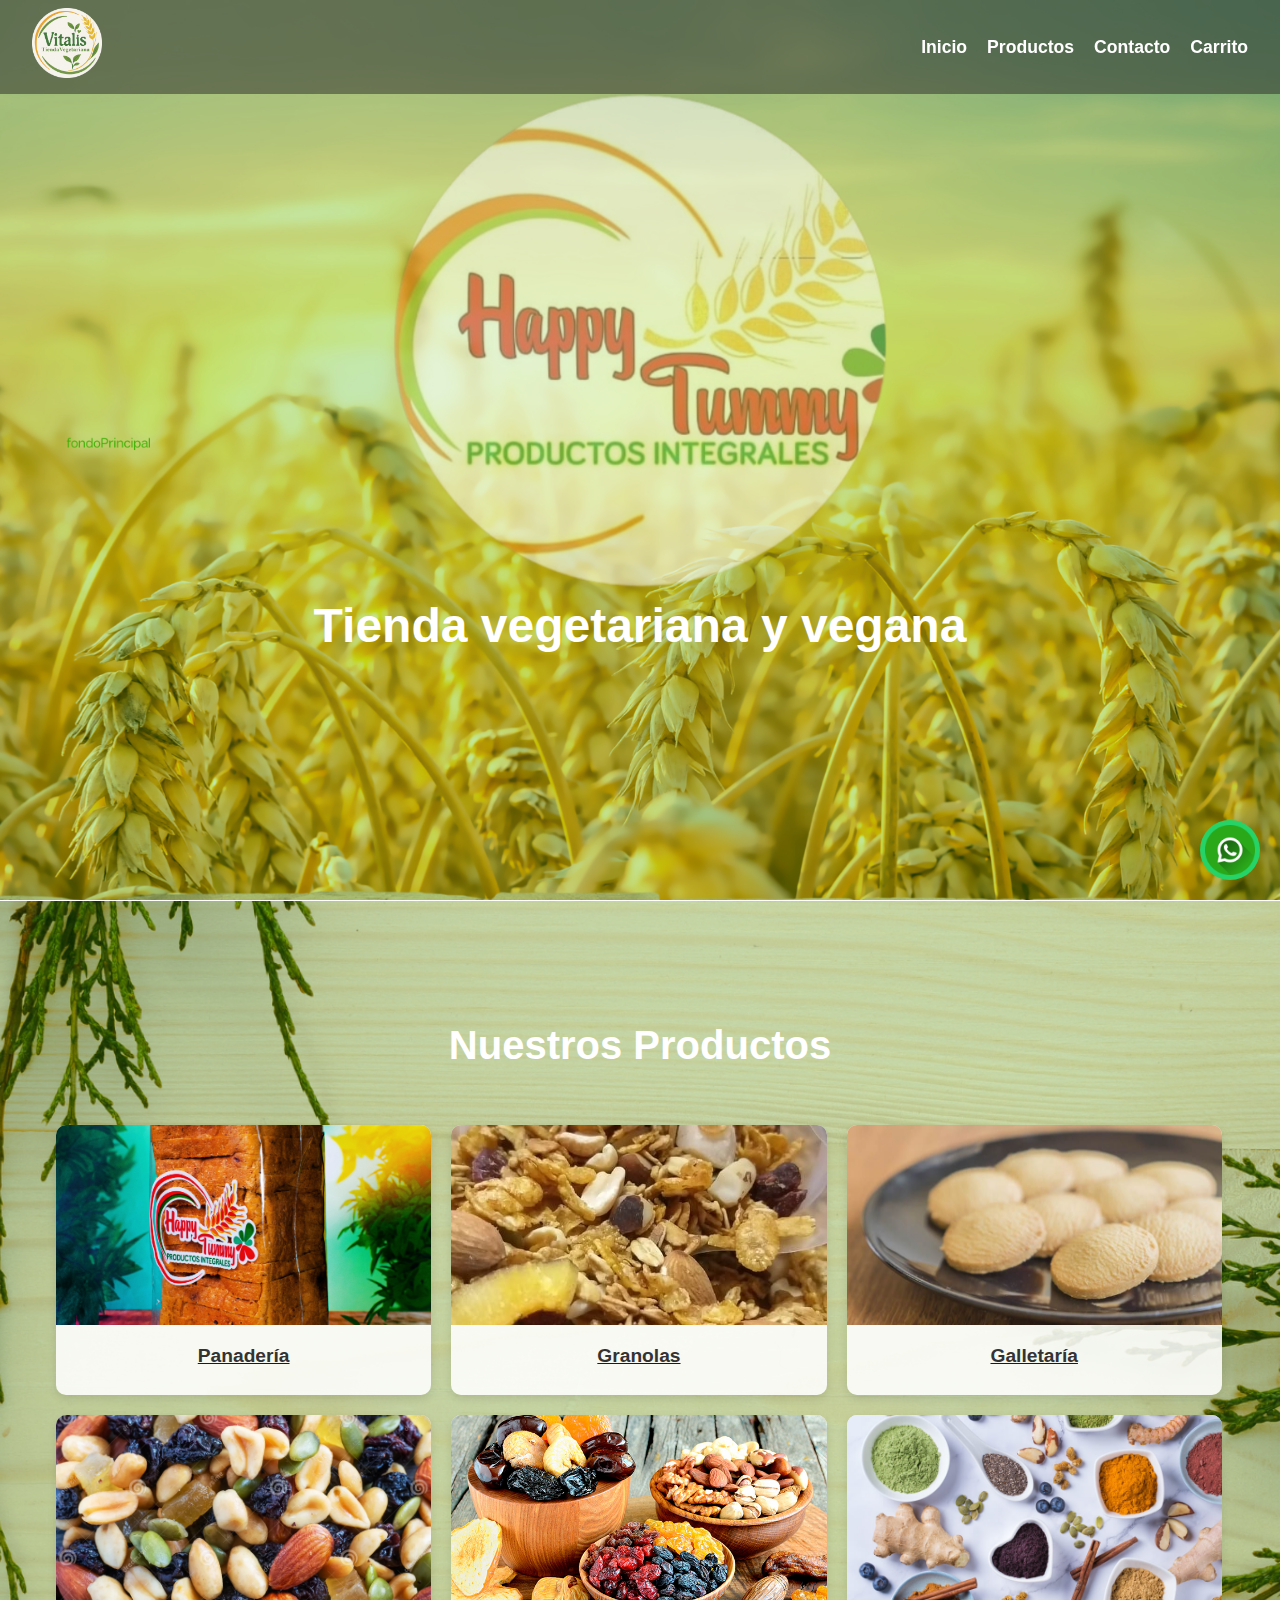
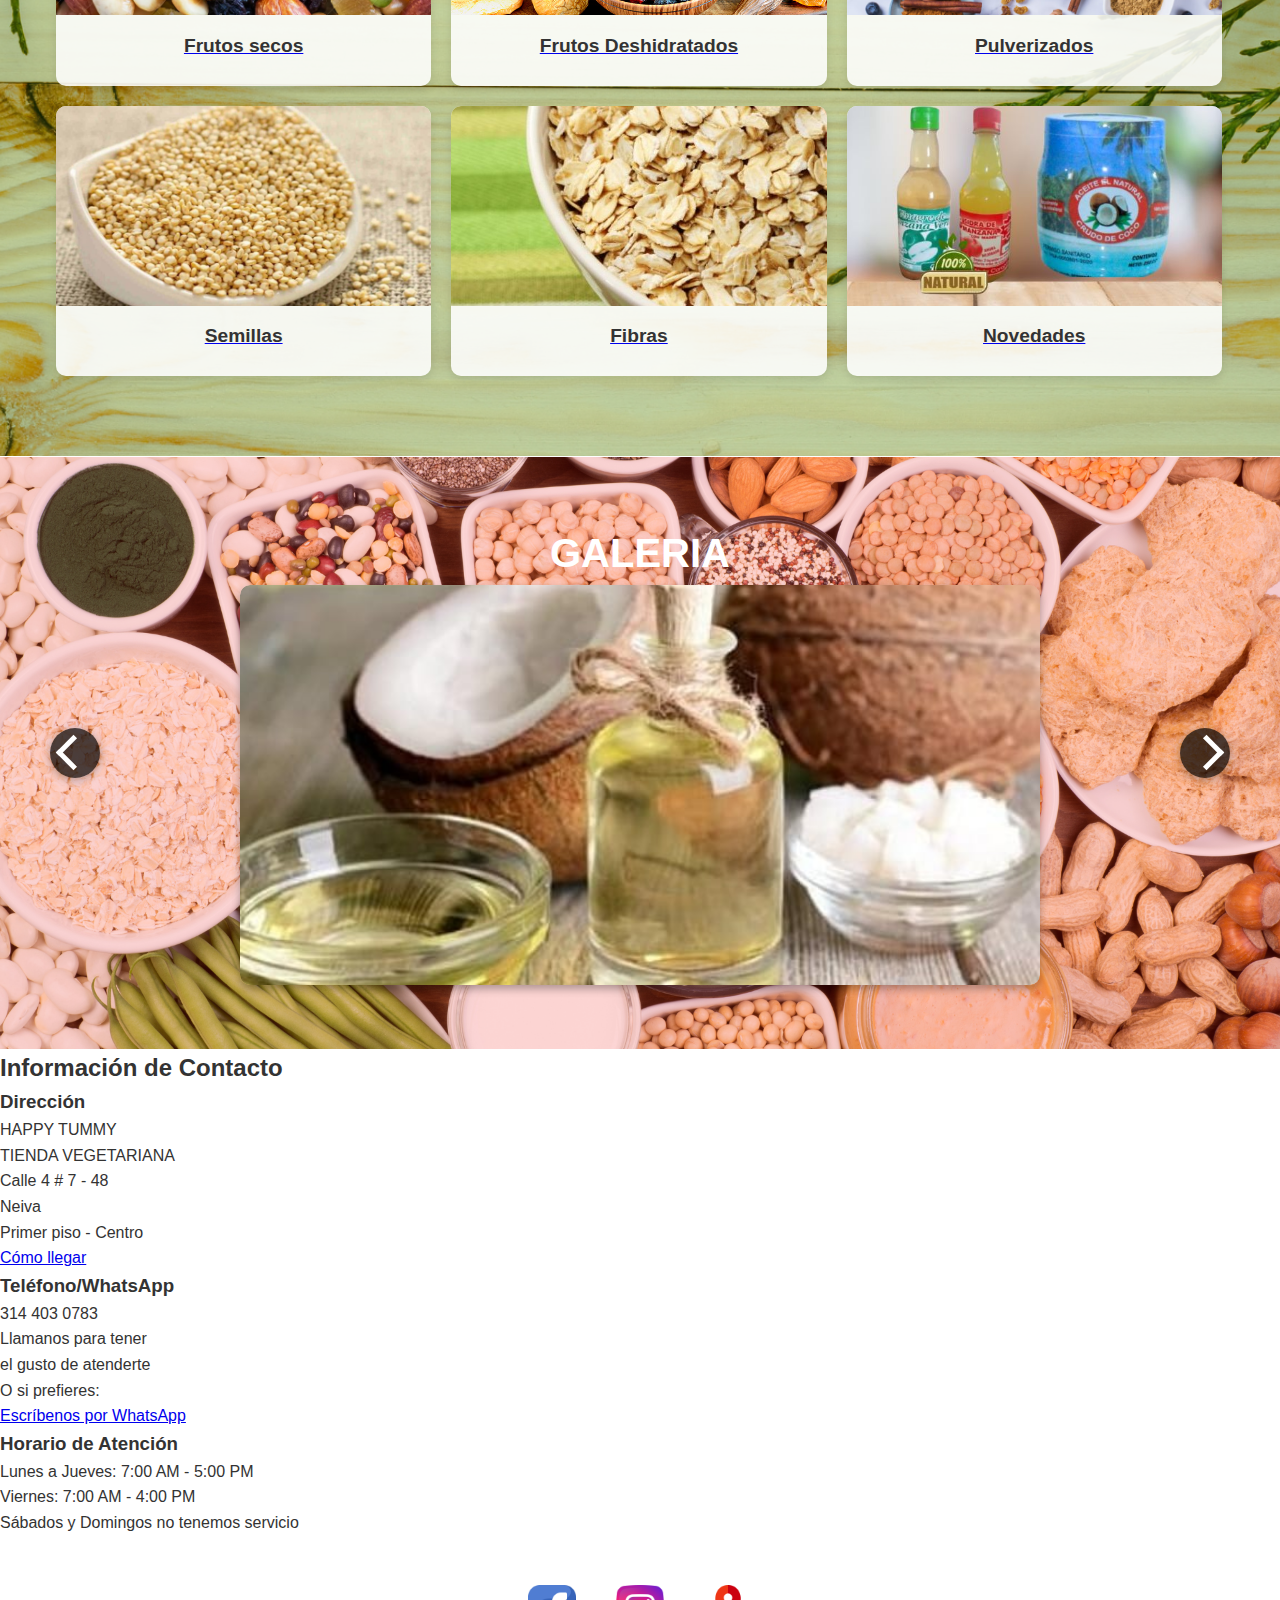
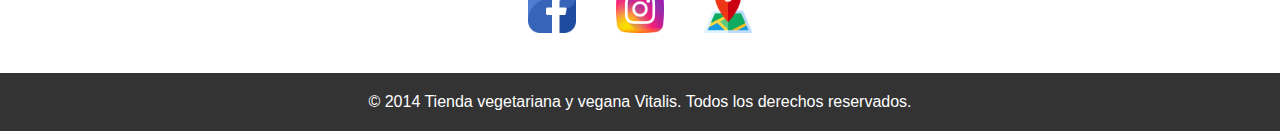
<file: index.html>
<!DOCTYPE html>
<html lang="es">
<head>
    <meta charset="UTF-8">
    <meta name="viewport" content="width=device-width, initial-scale=1.0">
    <title>Tienda Vegetariana - Vitalis</title>
    <meta name="description" content="Tienda Vegetariana y Vegana - Vitalis">
    <link rel="stylesheet" href="styles.css">
    <link rel="icon" type="image/x-icon" href="assets/icons/fondoVitalis.png">
</head>
<body>
    <header>
        <div class="logo">
            <img src="assets/icons/fondoVitalis.png" alt="Logo Vitalis">
        </div>
        <nav>
            <ul>
                <li><a href="#inicio">Inicio</a></li>
                <li><a href="#productos">Productos</a></li>
                <li><a href="#contacto">Contacto</a></li>
                <li><a href="carrito.html">Carrito</a></li>               
            </ul>
        </nav>
    </header>
    <main>
        <section id="inicio" class="hero">
            <h1>Tienda vegetariana y vegana</h1>          
        </section>    
        <section id="productos" class="products">
            <h2>Nuestros Productos</h2>
            <div class="products-grid">
                <div class="product-card">
                    <a href="panaderia.html">
                        <img src="assets/productos/panaderia/panuvasYmani.jpg" alt="Panaderia">
                        <h3>Panadería</h3>
                    </a>
                </div>
                <div class="product-card">
                    <a href="granolas.html">
                        <img src="assets/productos/granola/granolaHappy.png" alt="Granolas">
                        <h3>Granolas</h3>
                    </a>
                </div>
                <div class="product-card">
                    <a href="galletas.html">
                        <img src="assets/productos/galleteria/galletasDeArroz.png" alt="Galletas">
                        <h3>Galletaría</h3>
                    </a>
                </div>  
                <div class="product-card">
                    <a href="frutosSecos.html">
                        <img src="assets/productos/frutos-secos/frutosSecos.png" alt="Panes">
                        <h3>Frutos secos</h3>
                    </a>
                </div>
                <div class="product-card">
                    <a href="frutasDeshidratadas.html">
                        <img src="assets/productos/frutasDeshidratadas/frutasDeshidratadas.jpg" alt="Frutas Deshidratasas">
                        <h3>Frutos Deshidratados</h3>
                    </a>
                </div>
                <div class="product-card">
                    <a href="pulverizados.html">
                        <img src="assets/productos/pulverizados/pulverizados.jpg" alt="Pulverizados">
                        <h3>Pulverizados</h3>
                    </a>
                </div>
                <div class="product-card">
                    <a href="semillas.html">
                        <img src="assets/productos/semillas/semillaArandano.png" alt="Semillas">
                        <h3>Semillas</h3>
                    </a>
                </div>
                <div class="product-card">
                    <a href="fibras.html">
                        <img src="assets/productos/fibras/fibrasPrincipal.jpeg" alt="Fibras">
                        <h3>Fibras</h3>
                    </a>
                </div>  
                <div class="product-card">
                    <a href="novedades.html">
                        <img src="assets/productos/Novedades/novedades.jpg" alt="Novedades">
                        <h3>Novedades</h3>
                    </a>
                </div>                         
            </div>
        </section>  
        <section id="galeria" class="gallery">
            <h2>GALERIA</h2>
            <div class="gallery-reel">
                <div class="reel-track">
                    <div class="reel-item">
                        <img src="assets/galeria/imagen1.jpeg" alt="Imagen 1">
                    </div>
                    <div class="reel-item">
                        <img src="assets/galeria/imagen2.jpeg" alt="Imagen 2">
                    </div>
                    <div class="reel-item">
                        <img src="assets/galeria/imagen3.jpeg" alt="Imagen 3">
                    </div>
                    <div class="reel-item">
                        <img src="assets/galeria/imagen4.jpg" alt="Imagen 4">
                    </div>
                </div>
            </div>
            <!-- Controles manuales -->
            <button class="prev-btn" aria-label="Anterior"></button>
            <button class="next-btn" aria-label="Siguiente"></button>
        </section>
        <section id="contacto" class="contact-info">
            <h2>Información de Contacto</h2>
            <div class="contact-container">
                <div class="contact-card">
                    <h3>Dirección</h3>
                    <p>HAPPY TUMMY <br>TIENDA VEGETARIANA</p>
                    <p>Calle 4 # 7 - 48</p>
                    <p>Neiva <br>Primer piso - Centro</p>
                    <a href="https://maps.app.goo.gl/6Gg8R9FEPx1DpecY9" class="map-link" target="_blank">
                        Cómo llegar                       
                    </a>
                </div>
                <div class="contact-card">
                    <h3>Teléfono/WhatsApp</h3>
                    <p>314 403 0783</p>
                    <p>Llamanos para tener <br>el gusto de atenderte</p>
                    <p>O si prefieres:</p>
                    <a href="https://wa.me/3144030783" class="whatsapp-link" target="_blank">
                        Escríbenos por WhatsApp
                    </a>
                </div>
                <div class="contact-card">                    
                    <h3>Horario de Atención</h3>
                    <p>Lunes a Jueves: 7:00 AM - 5:00 PM</p>
                    <p>Viernes: 7:00 AM - 4:00 PM</p>
                    <p>Sábados y Domingos no tenemos servicio</p>
                    <div class="clock-icon">
                        <div class="clock-face">
                            <div class="hour-hand"></div>
                            <div class="minute-hand"></div>
                            <div class="center-dot"></div>
                        </div>
                    </div>
                </div>
            </div>
            <div class="social-media">
                <a href="https://www.facebook.com/share/1AEApipxcU/" target="_blank" aria-label="Facebook">
                    <img src="assets/icons/facebook.png" alt="Enlace a Facebook">
                </a>
                <a href="https://www.instagram.com/happytummyproductos?igsh=MXJ4MDdlcHdueWk0Ng==" target="_blank" aria-label="Instagram">
                    <img src="assets/icons/instagram.png" alt="Enlace a Instagram">
                </a>
                <a href="https://maps.app.goo.gl/6Gg8R9FEPx1DpecY9" class="location-icon" target="_blank">
                    <img src="assets/icons/map.png" alt="Ubicación">
                </a>
            </div>
        </section>
    </main>
    <footer>
        <p>&copy; 2014 Tienda vegetariana y vegana Vitalis. Todos los derechos reservados.</p>
    </footer>
    <a href="https://wa.me/3144030783" class="whatsapp-btn" target="_blank">
        <img src="assets/icons/whatsapp.png" alt="WhatsApp">
    </a>    
    <script src="js/main.js"></script>
</body>
</html>
</file>
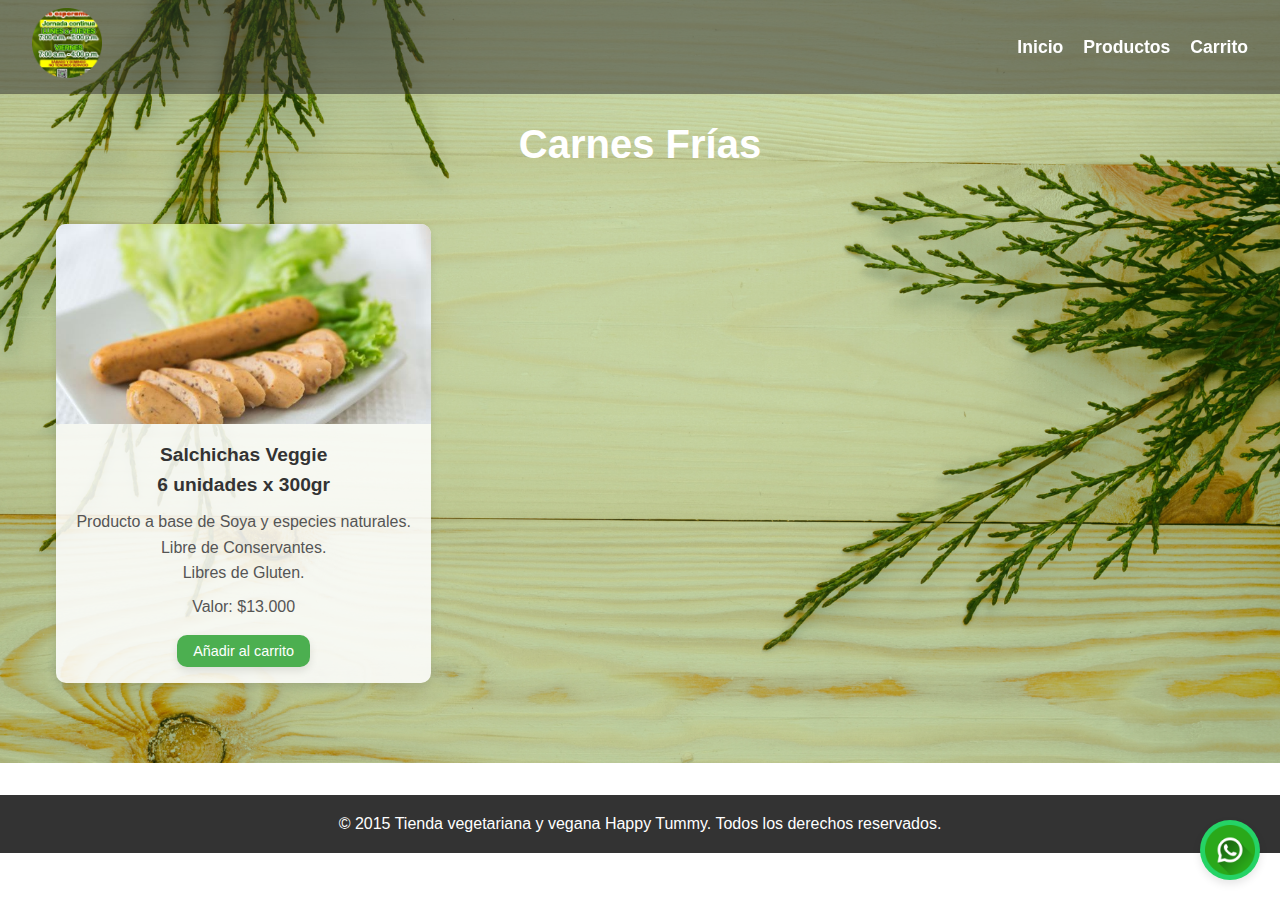
<file: carnesfrias.html>
<!DOCTYPE html>
<html lang="es">
<head>
    <meta charset="UTF-8">
    <meta name="viewport" content="width=device-width, initial-scale=1.0">
    <title>Carnes Frías - Happy Tummy</title>
    <link rel="stylesheet" href="styles.css">
    <link rel="icon" type="image/x-icon" href="assets/logo.png">
</head>
<body>
    <header>
        <div class="logo">
            <img src="assets/otros/logoPrincipal.png" alt="Logo de Happy Tummy">
        </div>
        <nav>
            <ul>
                <li><a href="index.html">Inicio</a></li>
                <li><a href="index.html#productos">Productos</a></li>                
                <li><a href="carrito.html">Carrito</a></li>
            </ul>
        </nav>
    </header>
    <main>
        <section class="products">
            <h2>Carnes Frías</h2>
            <div class="products-grid">
                <div class="product-card">
                    <img src="assets/productos/carnesFrias/salchichaVeggie.png" alt="Salchicha Veggie">
                    <h3>Salchichas Veggie <br>6 unidades x 300gr</h3>
                    <p>Producto a base de Soya y especies naturales. <br>Libre de Conservantes. <br>Libres de Gluten.</p>                    
                    <p>Valor: $13.000</p>
                    <button class="add-to-cart" data-name="Salchichas Veggie. 6 unidades x 300gr" data-price="13000">Añadir al carrito</button>
                </div>
                <!--div class="product-card">
                    <img src="assets/productos/pastel2.jpg" alt="Pastel Tres Leches">
                    <h3>Pastel Tres Leches <br> (1Libra)</h3>
                    <p>Delicioso pastel tres leches con un toque de vainilla. <br>Rinde 50 porciones</p>
                    <p>Día disponible: Sobre pedido</p>
                    <p>Valor: $60.000</p>
                    <button class="add-to-cart" data-name="Pastel Tres Leches (1 Libra)" data-price="60000">Añadir al carrito</button>
                </div>
                <div class="product-card">
                    <img src="assets/productos/pasteldecoco.jpg" alt="Pastel de Coco">
                    <h3>Pastel de Coco <br> (1/2 Libra)</h3>
                    <p>Pastel de coco con relleno cremoso y coco. <br>Rinde 15 porciones</p>
                    <p>Día disponible: Sobre pedido</p>
                    <p>Valor: $20.000</p>
                    <button class="add-to-cart" data-name="Pastel de Coco (1/2 Libra)" data-price="20000">Añadir al carrito</button>
                </div>
                <div class="product-card">
                    <img src="assets/productos/pasteldecoco.jpg" alt="Pastel Tres Leches">
                    <h3>Pastel de Coco <br> (1Libra)</h3>
                    <p>Pastel de coco con relleno cremoso y coco. <br>Rinde 50 porciones</p>
                    <p>Día disponible: Sobre pedido</p>
                    <p>Valor: $50.000</p>
                    <button class="add-to-cart" data-name="Pastel Tres Leches (1 Libra)" data-price="50000">Añadir al carrito</button>
                </div-->
            </div>
        </section>
    </main>
    <footer>
        <p>&copy; 2015 Tienda vegetariana y vegana Happy Tummy. Todos los derechos reservados.</p>
    </footer>
    <a href="https://wa.me/3144030783" class="whatsapp-btn" target="_blank">
        <img src="assets/icons/whatsapp.png" alt="WhatsApp">
    </a>
    <script src="script.js"></script>
</body>
</html>
</file>
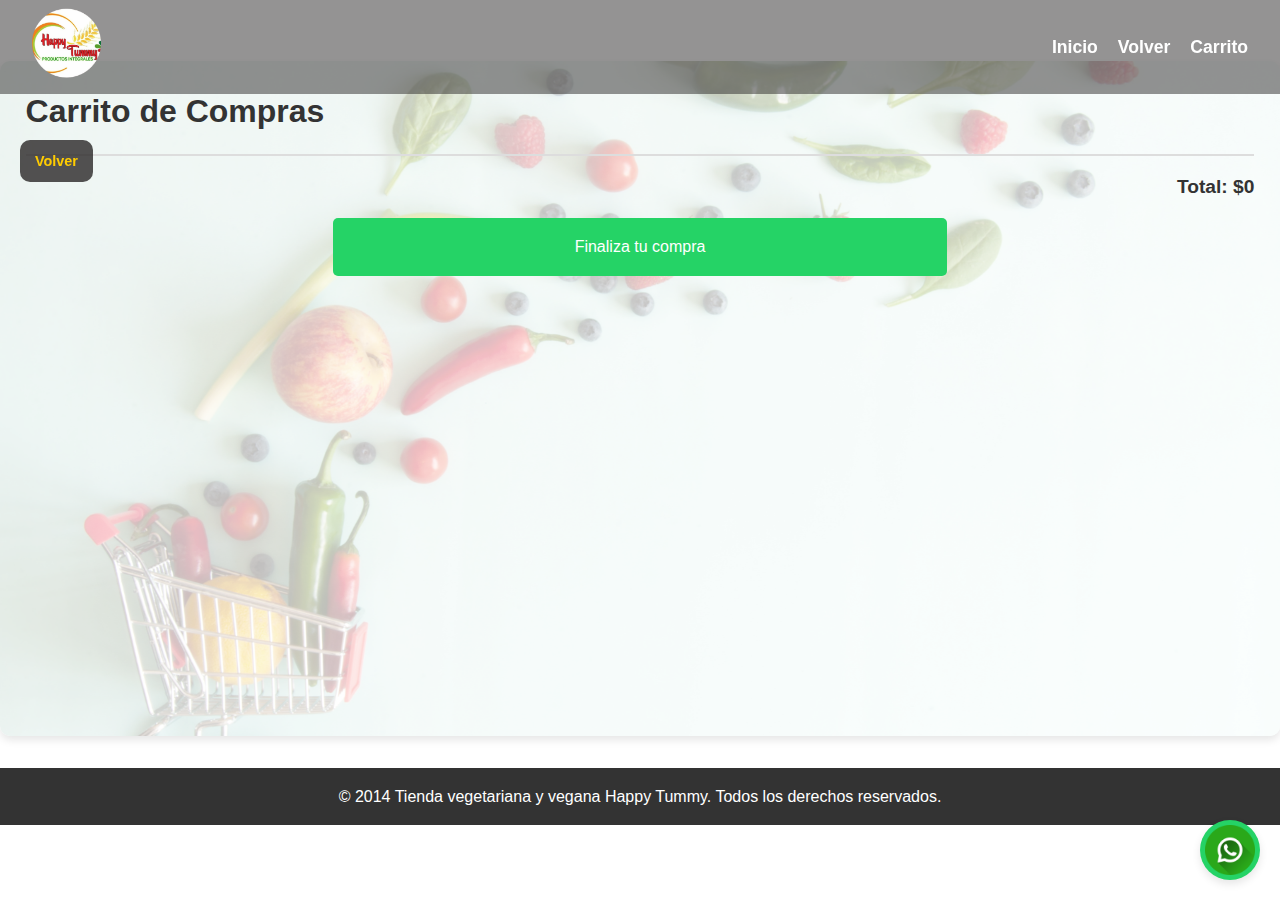
<file: carrito.html>
<!DOCTYPE html>
<html lang="es">
<head>
    <meta charset="UTF-8">
    <meta name="viewport" content="width=device-width, initial-scale=1.0">
    <title>Carrito de Compras - Tienda Vegetariana Happy Tummy</title>
    <link rel="stylesheet" href="styles.css">
    <link rel="icon" type="image/x-icon" href="assets/icons/fondoHappyTummy.png">
</head>
<body>
    <header>
        <div class="logo">
            <img src="assets/icons/fondoHappyTummy.png" alt="Logo de Happy Tummy">
        </div>
        <nav>
            <ul>
                <li><a href="index.html">Inicio</a></li>
                <li><a href="index.html#productos">Volver</a></li>                
                <li><a href="carrito.html">Carrito</a></li>                
            </ul>
        </nav>
    </header>
    <div class="back-to-products">
        <a href="index.html#productos" class="back-btn">Volver</a>
    </div>
    <main>
        <section class="cart">
            <h2>Carrito de Compras</h2>
            <div class="cart-items">
                <!-- Los productos añadidos al carrito aparecerán aquí -->
            </div>
            <div class="cart-total">
                <p>Total: $<span id="total">0</span></p>
            </div>
            <button id="checkout">Finaliza tu compra</button>
        </section>
    </main>
    <footer>
        <p>&copy; 2014 Tienda vegetariana y vegana Happy Tummy. Todos los derechos reservados.</p>
    </footer>
    <a href="https://wa.me/3144030783" class="whatsapp-btn" target="_blank">
        <img src="assets/icons/whatsapp.png" alt="WhatsApp">
    </a>
    <script src="js/main.js"></script>   
    <script src="js/carrito.js"></script> 
</body>
</html>
</file>
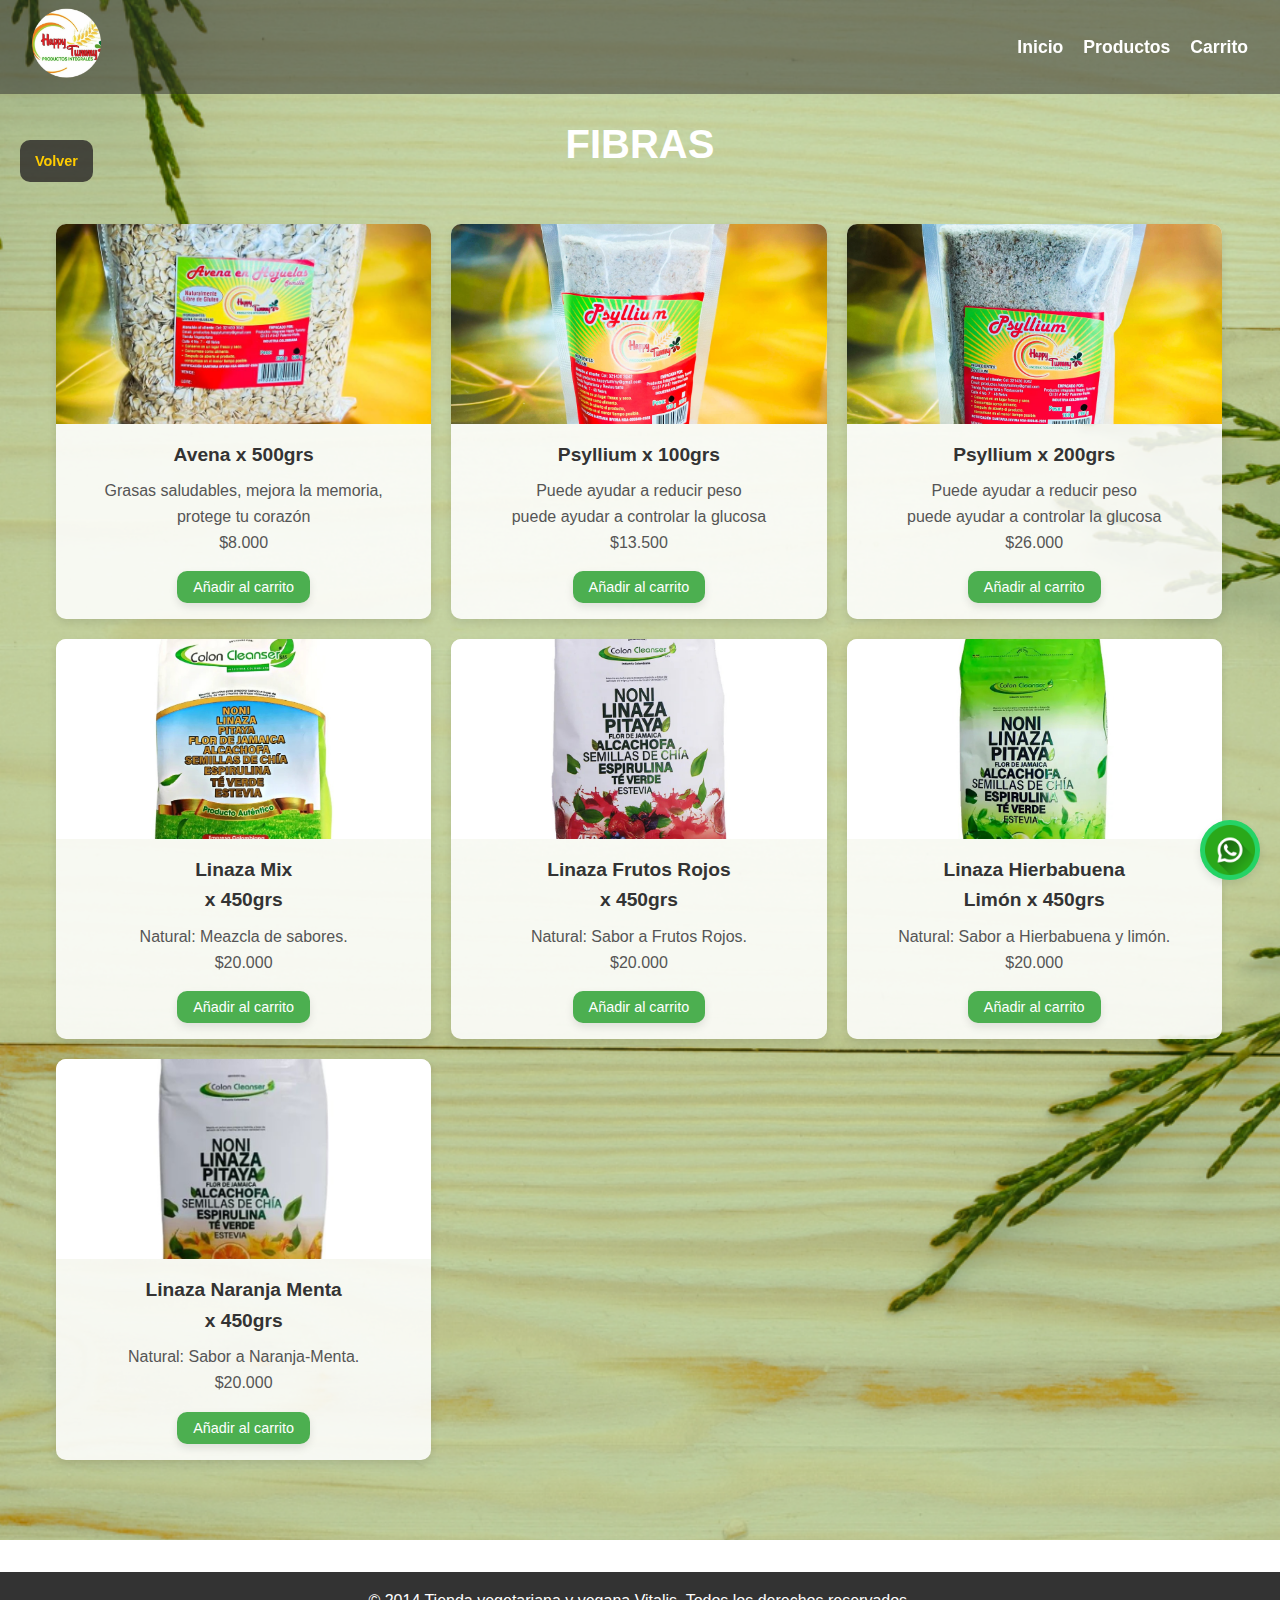
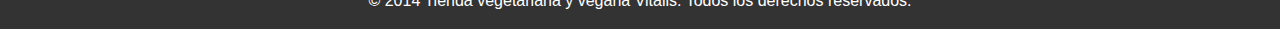
<file: fibras.html>
<!DOCTYPE html>
<html lang="es">
<head>
    <meta charset="UTF-8">
    <meta name="viewport" content="width=device-width, initial-scale=1.0">
    <title>Fibras - Tienda Vegetariana Vitalis</title>
    <link rel="stylesheet" href="styles.css">
    <link rel="icon" type="image/x-icon" href="assets/icons/fondoHappyTummy.png">
</head>
<body>
    <header>
        <div class="logo">
            <img src="assets/icons/fondoHappyTummy.png" alt="Logo de Vitalis">
        </div>
        <nav>
            <ul>
                <li><a href="index.html">Inicio</a></li>
                <li><a href="index.html#productos">Productos</a></li>                
                <li><a href="carrito.html">Carrito</a></li>
            </ul>
        </nav>
    </header>
    <div class="back-to-products">
        <a href="index.html#productos" class="back-btn">Volver</a>
    </div>
    <main>    
        <section class="products">
            <h2>FIBRAS</h2>
            <div class="products-grid">
                <div class="product-card">
                    <img src="assets/productos/fibras/avena5002.jpg" alt="Avena 500">
                    <h3>Avena x 500grs</h3>
                    <p>Grasas saludables, mejora la memoria, <br> protege tu corazón<br>$8.000</p>                              
                    <button class="add-to-cart" data-name="Avena x500grs" data-price="8000">Añadir al carrito</button>
                </div>
                <div class="product-card">
                    <img src="assets/productos/fibras/psyllium.jpg" alt="Psylium 100">
                    <h3>Psyllium x 100grs</h3>
                    <p>Puede ayudar a reducir peso <br> puede ayudar a controlar la glucosa <br>$13.500</p>                              
                    <button class="add-to-cart" data-name="Psylium x100grs" data-price="13500">Añadir al carrito</button>
                </div>
                <div class="product-card">
                    <img src="assets/productos/fibras/psyllium200.jpg" alt="Psylium 200">
                    <h3>Psyllium x 200grs</h3>
                    <p>Puede ayudar a reducir peso <br> puede ayudar a controlar la glucosa <br>$26.000</p>                              
                    <button class="add-to-cart" data-name="Psylium x200grs" data-price="26000">Añadir al carrito</button>
                </div>
                <div class="product-card">
                    <img src="assets/productos/fibras/linazaMixSabores450.jpg" alt="Linaza Mix 450">
                    <h3>Linaza Mix <br> x 450grs</h3>
                    <p>Natural: Meazcla de sabores. <br>$20.000</p>                              
                    <button class="add-to-cart" data-name="Linaza/Mix x450grs" data-price="20000">Añadir al carrito</button>
                </div>
                <div class="product-card">
                    <img src="assets/productos/fibras/linazaFrutosRojos.jpg" alt="Linaza Rojos 450">
                    <h3>Linaza Frutos Rojos <br> x 450grs</h3>
                    <p>Natural: Sabor a Frutos Rojos. <br>$20.000</p>                              
                    <button class="add-to-cart" data-name="Linaza/Mix x450grs" data-price="20000">Añadir al carrito</button>
                </div>
                <div class="product-card">
                    <img src="assets/productos/fibras/linazaHirbabuenaLimon.jpg" alt="Linaza Hierba 450">
                    <h3>Linaza Hierbabuena <br>Limón x 450grs</h3>
                    <p>Natural: Sabor a Hierbabuena y limón. <br>$20.000</p>                              
                    <button class="add-to-cart" data-name="Linaza/Mix x450grs" data-price="20000">Añadir al carrito</button>
                </div>
                <div class="product-card">
                    <img src="assets/productos/fibras/linazaNaranjamenta2.jpg" alt="Linaza Naranja 450">
                    <h3>Linaza Naranja Menta <br>x 450grs</h3>
                    <p>Natural: Sabor a Naranja-Menta. <br>$20.000</p>                              
                    <button class="add-to-cart" data-name="Linaza/Mix x450grs" data-price="20000">Añadir al carrito</button>
                </div>
            </div>
        </section>
    </main>
    <footer>
        <p>&copy; 2014 Tienda vegetariana y vegana Vitalis. Todos los derechos reservados.</p>
    </footer>
    <a href="https://wa.me/3144030783" class="whatsapp-btn" target="_blank">
        <img src="assets/icons/whatsapp.png" alt="WhatsApp">
    </a>
    <script src="js/main.js"></script>
    <script src="js/carrito.js"></script>
</body>
</html>
</file>
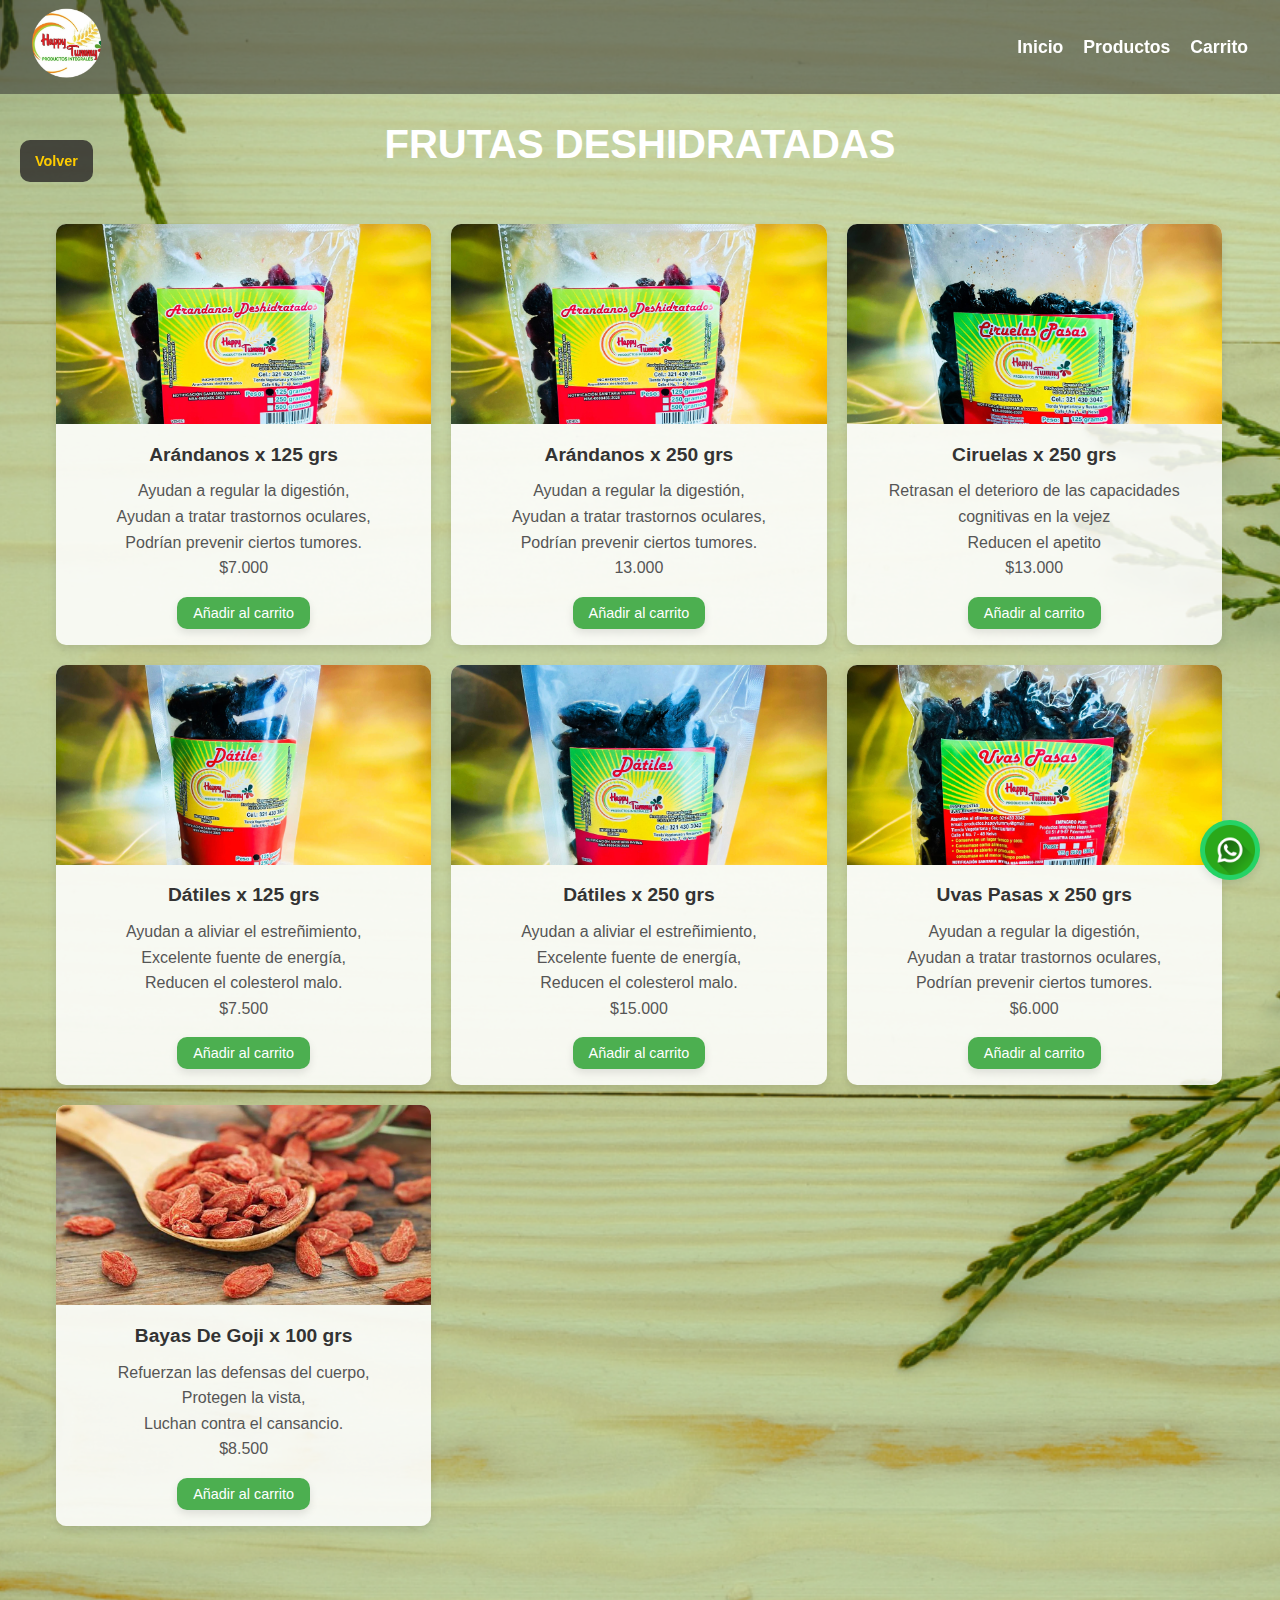
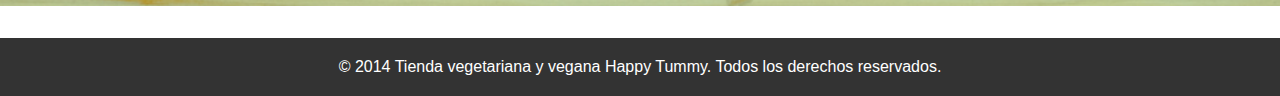
<file: frutasDeshidratadas.html>
<!DOCTYPE html>
<html lang="es">
<head>
    <meta charset="UTF-8">
    <meta name="viewport" content="width=device-width, initial-scale=1.0">
    <title>Frutas Deshidratadas - Happy Tummy</title>
    <link rel="stylesheet" href="styles.css">
    <link rel="icon" type="image/x-icon" href="assets/icons/fondoHappyTummy.png">
</head>
<body>
    <header>
        <div class="logo">
            <img src="assets/icons/fondoHappyTummy.png" alt="Logo de Happy Tummy">
        </div>
        <nav>
            <ul>
                <li><a href="index.html">Inicio</a></li>
                <li><a href="index.html#productos">Productos</a></li>                
                <li><a href="carrito.html">Carrito</a></li>
            </ul>
        </nav>
    </header>
    <div class="back-to-products">
        <a href="index.html#productos" class="back-btn">Volver</a>
    </div>
    <main>
        <section class="products">
            <h2>FRUTAS DESHIDRATADAS</h2>
            <div class="products-grid">
                <div class="product-card">
                    <img src="assets/productos/frutasDeshidratadas/arandanos125.jpg" alt="Arandanos">
                    <h3>Arándanos x 125 grs</h3>
                    <p>Ayudan a regular la digestión, <br>Ayudan a tratar trastornos oculares, <br>Podrían prevenir ciertos tumores. <br>$7.000</p>                    
                    <button class="add-to-cart" data-name="Frutos/Secos Arandanos x125gr" data-price="7000">Añadir al carrito</button>
                </div>
                <div class="product-card">
                    <img src="assets/productos/frutasDeshidratadas/arandanos125.jpg" alt="Arandanos">
                    <h3>Arándanos x 250 grs</h3>
                    <p>Ayudan a regular la digestión, <br>Ayudan a tratar trastornos oculares, <br>Podrían prevenir ciertos tumores. <br>13.000</p>                    
                    <button class="add-to-cart" data-name="Frutos/Secos Arandanos x250gr" data-price="13000">Añadir al carrito</button>
                </div>
                <div class="product-card">
                    <img src="assets/productos/frutasDeshidratadas/ciruelas250.jpg" alt="Ciruelas">
                    <h3>Ciruelas x 250 grs</h3>
                    <p>Retrasan el deterioro de las capacidades <br>cognitivas en la vejez <br> Reducen el apetito <br>$13.000</p>                    
                    <button class="add-to-cart" data-name="Frutos/Secos Ciruelas x250gr" data-price="0">Añadir al carrito</button>
                </div>
                <div class="product-card">
                    <img src="assets/productos/frutasDeshidratadas/datiles125.jpg" alt="Dátiles">
                    <h3>Dátiles x 125 grs</h3>
                    <p>Ayudan a aliviar el estreñimiento, <br>Excelente fuente de energía, <br>Reducen el colesterol malo.
                    <br>$7.500</p>                    
                    <button class="add-to-cart" data-name="Frutos/Secos Dátiles x125gr" data-price="7500">Añadir al carrito</button>
                </div>
                <div class="product-card">
                    <img src="assets/productos/frutasDeshidratadas/datiles250.jpg" alt="Dátiles">
                    <h3>Dátiles x 250 grs</h3>
                    <p>Ayudan a aliviar el estreñimiento, <br>Excelente fuente de energía, <br>Reducen el colesterol malo.
                    <br>$15.000</p>
                    <button class="add-to-cart" data-name="Frutos/Secos Dátiles x250gr" data-price="15000">Añadir al carrito</button>
                </div>
                <div class="product-card">
                    <img src="assets/productos/frutasDeshidratadas/uvaspasas250.jpg" alt="Uvas Pasas">
                    <h3>Uvas Pasas x 250 grs</h3>
                    <p>Ayudan a regular la digestión, <br>Ayudan a tratar trastornos oculares, <br>Podrían prevenir ciertos tumores. <br>$6.000</p>                    
                    <button class="add-to-cart" data-name="Frutos/Secos Uvas Pasas x250gr" data-price="6000">Añadir al carrito</button>
                </div>                
                <div class="product-card">
                    <img src="assets/productos/frutasDeshidratadas/bayasdegoji100.jpg" alt="Bayas De Goji">
                    <h3>Bayas De Goji x 100 grs</h3>
                    <p>Refuerzan las defensas del cuerpo, <br>Protegen la vista, <br>Luchan contra el cansancio.
                    <br>$8.500</p>                    
                    <button class="add-to-cart" data-name="Frutos/Secos Bayas/Goji x100gr" data-price="8500">Añadir al carrito</button>
                </div>
            </div>
        </section>
    </main>
    <footer>
        <p>&copy; 2014 Tienda vegetariana y vegana Happy Tummy. Todos los derechos reservados.</p>
    </footer>
    <a href="https://wa.me/3144030783" class="whatsapp-btn" target="_blank">
        <img src="assets/icons/whatsapp.png" alt="WhatsApp">
    </a>    
    <script src="js/main.js"></script> 
    <script src="js/carrito.js"></script> 
</body>
</html>
</file>
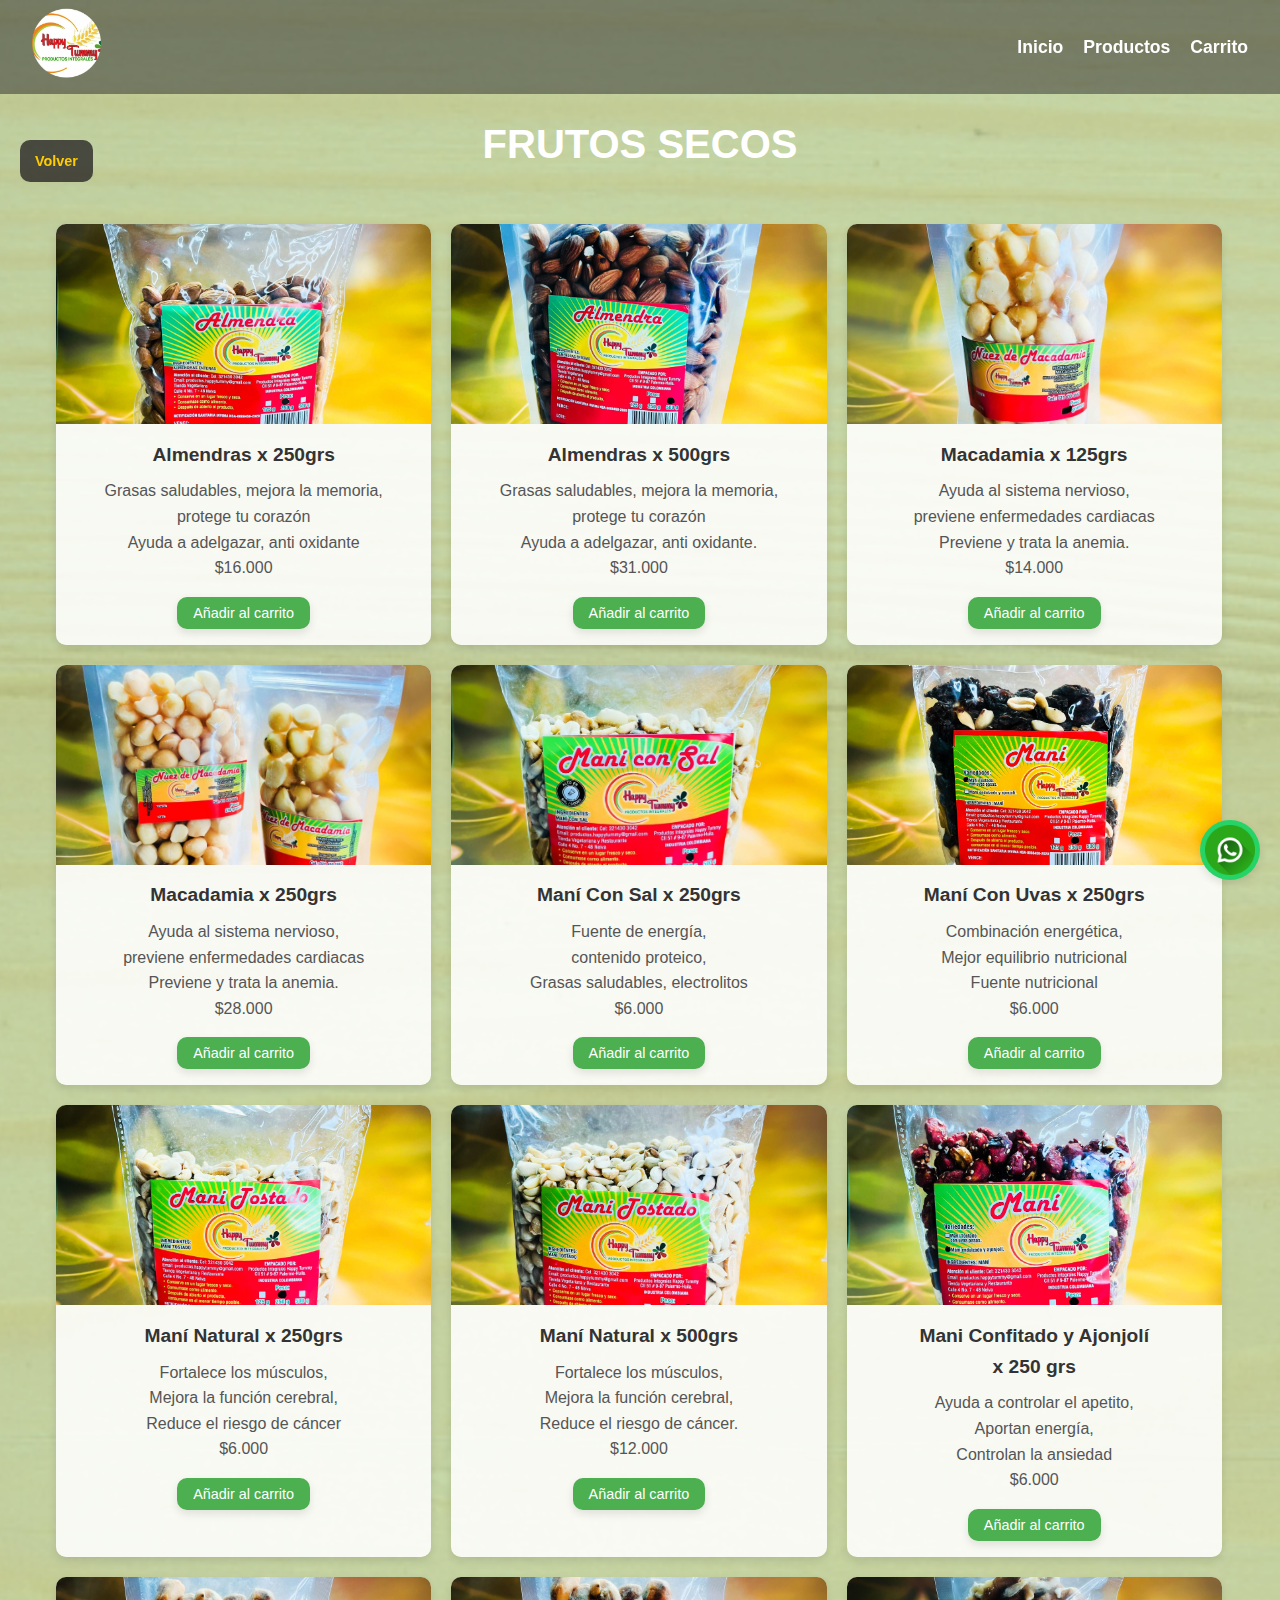
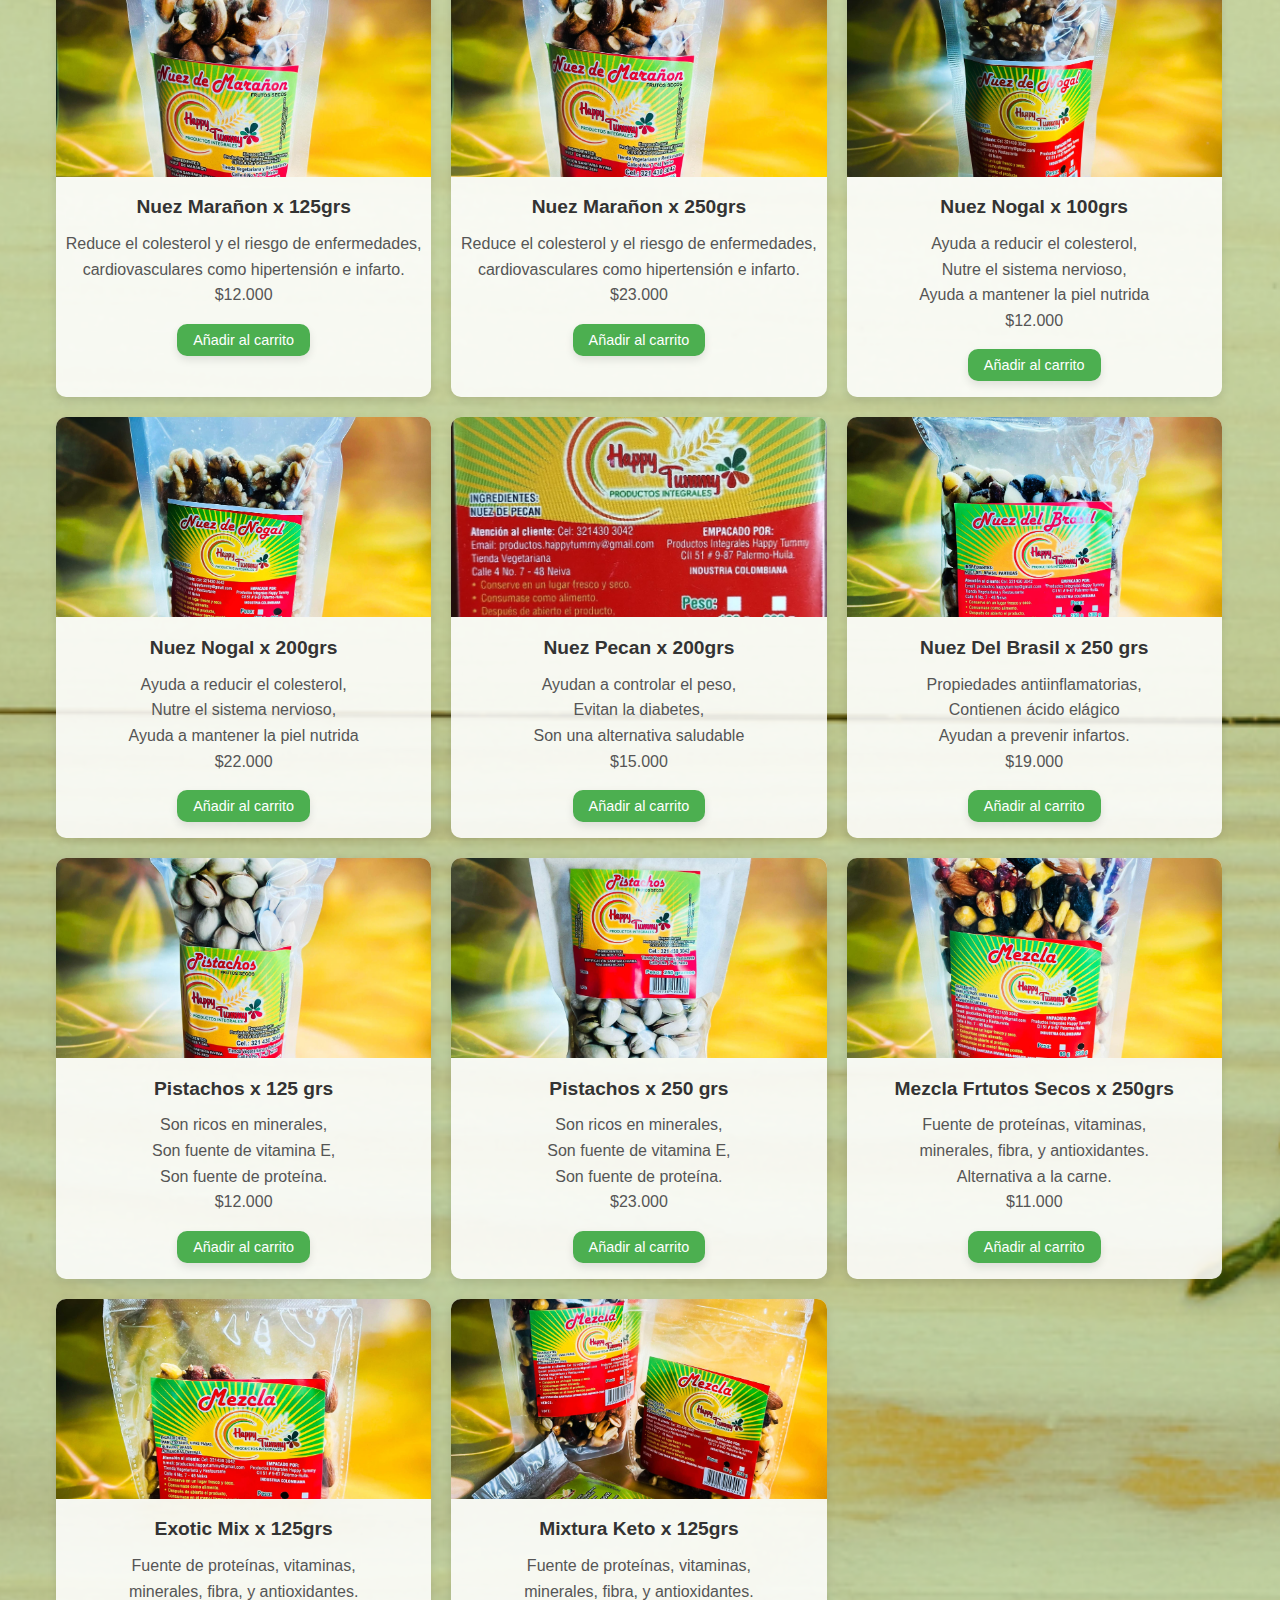
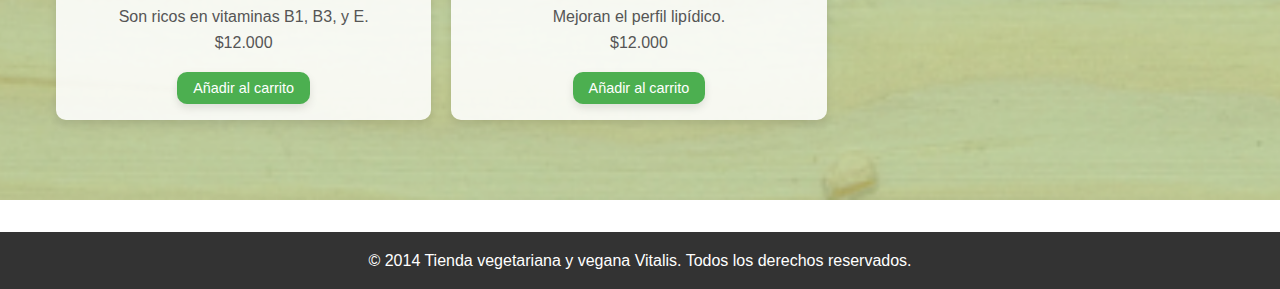
<file: frutosSecos.html>
<!DOCTYPE html>
<html lang="es">
<head>
    <meta charset="UTF-8">
    <meta name="viewport" content="width=device-width, initial-scale=1.0">
    <title>Frutos Secos - Tienda Vegetariana Vitalis</title>
    <link rel="stylesheet" href="styles.css">
    <link rel="icon" type="image/x-icon" href="assets/icons/fondoHappyTummy.png">
</head>
<body>
    <header>
        <div class="logo">
            <img src="assets/icons/fondoHappyTummy.png" alt="Vitalis">
        </div>
        <nav>
            <ul>
                <li><a href="index.html">Inicio</a></li>
                <li><a href="index.html#productos">Productos</a></li>                
                <li><a href="carrito.html">Carrito</a></li>
            </ul>
        </nav>
    </header>
    <div class="back-to-products">
        <a href="index.html#productos" class="back-btn">Volver</a>
    </div>
    <main>
        <section class="products">
            <h2>FRUTOS SECOS</h2>
            <div class="products-grid">
                <div class="product-card">
                    <img src="assets/productos/frutos-secos/almendras250.jpg" alt="Almendras 250">
                    <h3>Almendras x 250grs</h3>
                    <p>Grasas saludables, mejora la memoria, <br> protege tu corazón <br>Ayuda a adelgazar, anti oxidante
                    <br>$16.000</p>                              
                    <button class="add-to-cart" data-name="Almendras x250grs" data-price="16000">Añadir al carrito</button>
                </div>
                <div class="product-card">
                    <img src="assets/productos/frutos-secos/almendras500.jpg" alt="Almendras 500">
                    <h3>Almendras x 500grs</h3>
                    <p>Grasas saludables, mejora la memoria, <br> protege tu corazón <br>Ayuda a adelgazar, anti oxidante.
                    <br>$31.000</p>
                    <button class="add-to-cart" data-name="Almendras x500grs" data-price="31000">Añadir al carrito</button>
                </div>
                <div class="product-card">
                    <img src="assets/productos/frutos-secos/macadamia125.png" alt="Macadamia">
                    <h3>Macadamia x 125grs</h3>
                    <p>Ayuda al sistema nervioso, <br>previene enfermedades cardiacas <br>Previene y trata la anemia.
                    <br>$14.000</p>                    
                    <button class="add-to-cart" data-name="Macadamia x125grs" data-price="14000">Añadir al carrito</button>
                </div>
                <div class="product-card">
                    <img src="assets/productos/frutos-secos/macadamia250.png" alt="Macadamia">
                    <h3>Macadamia x 250grs</h3>
                    <p>Ayuda al sistema nervioso, <br>previene enfermedades cardiacas <br>Previene y trata la anemia.
                    <br>$28.000</p>            
                    <button class="add-to-cart" data-name="Macadamia x250grs" data-price="28000">Añadir al carrito</button>
                </div>
                <div class="product-card">
                    <img src="assets/productos/frutos-secos/maniconsal250.png" alt="Maní con sal">
                    <h3>Maní Con Sal x 250grs</h3>
                    <p>Fuente de energía, <br>contenido proteico, <br>Grasas saludables, electrolitos
                    <br>$6.000</p>                    
                    <button class="add-to-cart" data-name="Mani Con Sal x250grs" data-price="6000">Añadir al carrito</button>
                </div>
                <div class="product-card">
                    <img src="assets/productos/frutos-secos/maniconuvas250.jpg" alt="Maní con uvas">
                    <h3>Maní Con Uvas x 250grs</h3>
                    <p>Combinación energética,  <br>Mejor equilibrio nutricional <br>Fuente nutricional
                    <br>$6.000</p>                    
                    <button class="add-to-cart" data-name="Mani Con Uvas x250grs" data-price="6000">Añadir al carrito</button>
                </div>
                <div class="product-card">
                    <img src="assets/productos/frutos-secos/maninatural250.jpg" alt="Maní Natural">
                    <h3>Maní Natural x 250grs</h3>
                    <p>Fortalece los músculos, <br>Mejora la función cerebral, <br>Reduce el riesgo de cáncer
                    <br>$6.000</p>                    
                    <button class="add-to-cart" data-name="Maní Natural x250grs" data-price="6000">Añadir al carrito</button>
                </div>
                <div class="product-card">
                    <img src="assets/productos/frutos-secos/maninatural500.jpg" alt="Maní Natural">
                    <h3>Maní Natural  x 500grs</h3>
                    <p>Fortalece los músculos, <br>Mejora la función cerebral, <br>Reduce el riesgo de cáncer.
                    <br>$12.000</p>
                    <button class="add-to-cart" data-name="Maní Natural x500grs" data-price="12000">Añadir al carrito</button>
                </div>
                <div class="product-card">
                    <img src="assets/productos/frutos-secos/maniconfitado250.jpg" alt="Mani Confitado y Ajonjolí">
                    <h3>Mani Confitado y Ajonjolí <br>x 250 grs</h3>
                    <p>Ayuda a controlar el apetito, <br>Aportan energía, <br>Controlan la ansiedad
                    <br>$6.000</p>  
                    <button class="add-to-cart" data-name="Mani Confitado/Ajonjoli x250grs" data-price="6000">Añadir al carrito</button>
                </div>
                <div class="product-card">
                    <img src="assets/productos/frutos-secos/nuezmarañon125.jpg" alt="Nuez Marañon">
                    <h3>Nuez Marañon x 125grs</h3>
                    <p>Reduce el colesterol y el riesgo de enfermedades, <br>cardiovasculares como hipertensión e infarto.
                    <br>$12.000</p>                    
                    <button class="add-to-cart" data-name="Nuez Marañon x125grs" data-price="12000">Añadir al carrito</button>
                </div>
                <div class="product-card">
                    <img src="assets/productos/frutos-secos/nuezmarañon250.jpg" alt="Nuez Marañon">
                    <h3>Nuez Marañon x 250grs</h3>
                    <p>Reduce el colesterol y el riesgo de enfermedades, <br>cardiovasculares como hipertensión e infarto.
                    <br>$23.000</p>
                    <button class="add-to-cart" data-name="Nuez Marañon x250grs" data-price="23000">Añadir al carrito</button>
                </div>
                <div class="product-card">
                    <img src="assets/productos/frutos-secos/nueznogal100.jpg" alt="Nuez Nogal">
                    <h3>Nuez Nogal x 100grs</h3>
                    <p>Ayuda a reducir el colesterol, <br>Nutre el sistema nervioso, <br>Ayuda a mantener la piel nutrida
                    <br>$12.000</p>
                    <button class="add-to-cart" data-name="Nuez Nogal x100grs" data-price="12000">Añadir al carrito</button>
                </div>
                <div class="product-card">
                    <img src="assets/productos/frutos-secos/nueznogal200.jpg" alt="Nuez Nogal">
                    <h3>Nuez Nogal x 200grs</h3>
                    <p>Ayuda a reducir el colesterol, <br>Nutre el sistema nervioso, <br>Ayuda a mantener la piel nutrida
                    <br>$22.000</p>
                    <button class="add-to-cart" data-name="Nuez Nogal x200grs" data-price="22000">Añadir al carrito</button>
                </div>
                <div class="product-card">
                    <img src="assets/productos/frutos-secos/nuezPecan2.jpg" alt="Nuez Pecan">
                    <h3>Nuez Pecan x 200grs</h3>
                    <p> Ayudan a controlar el peso, <br>Evitan la diabetes, <br>Son una alternativa saludable
                    <br>$15.000</p>                    
                    <button class="add-to-cart" data-name="Nuez Pecan x200grs" data-price="15000">Añadir al carrito</button>
                </div>
                <div class="product-card">
                    <img src="assets/productos/frutos-secos/nuezbrasil250.jpg" alt="Frutos secos">
                    <h3>Nuez Del Brasil x 250 grs</h3>
                    <p>Propiedades antiinflamatorias, <br>Contienen ácido elágico <br>Ayudan a prevenir infartos.
                    <br>$19.000</p>                    
                    <button class="add-to-cart" data-name="Nuez Brasil x250grs" data-price="19000">Añadir al carrito</button>
                </div>
                <div class="product-card">
                    <img src="assets/productos/frutos-secos/pistachos125.jpg" alt="Pistachos">
                    <h3>Pistachos x 125 grs</h3>
                    <p>Son ricos en minerales, <br> Son fuente de vitamina E, <br>Son fuente de proteína.
                    <br>$12.000</p>                    
                    <button class="add-to-cart" data-name="Pistachos x250grs" data-price="12000">Añadir al carrito</button>
                </div>
                <div class="product-card">
                    <img src="assets/productos/frutos-secos/pistachos250.jpg" alt="Pistachos">
                    <h3>Pistachos x 250 grs</h3>
                    <p>Son ricos en minerales, <br> Son fuente de vitamina E, <br>Son fuente de proteína.
                    <br>$23.000</p>
                    <button class="add-to-cart" data-name="Pistachos x250grs" data-price="23000">Añadir al carrito</button>
                </div>                
                <div class="product-card">
                    <img src="assets/productos/frutos-secos/mezclafrutos250.jpg" alt="Mezcla Frutos Secos">
                    <h3>Mezcla Frtutos Secos x 250grs</h3>
                    <p>Fuente de proteínas, vitaminas, <br>minerales, fibra, y antioxidantes. <br>Alternativa a la carne.
                    <br>$11.000</p>                    
                    <button class="add-to-cart" data-name="Mezcla Frutos Secos x250grs" data-price="11000">Añadir al carrito</button>
                </div>
                <div class="product-card">
                    <img src="assets/productos/frutos-secos/mixtura90.jpg" alt="Exotic Mix">
                    <h3>Exotic Mix x 125grs</h3>
                    <p>Fuente de proteínas, vitaminas, <br>minerales, fibra, y antioxidantes. <br>Son ricos en vitaminas B1, B3, y E.                        
                    <br>$12.000</p>
                    <button class="add-to-cart" data-name="Exotic/Mix x125gr" data-price="12000">Añadir al carrito</button>
                </div>
                <div class="product-card">
                    <img src="assets/productos/frutos-secos/mixturas.jpg" alt="Frutos secos">
                    <h3>Mixtura Keto x 125grs</h3>
                    <p>Fuente de proteínas, vitaminas, <br>minerales, fibra, y antioxidantes. <br> Mejoran el perfil lipídico.
                    <br>$12.000</p>
                    <button class="add-to-cart" data-name="Mixtura keto" data-price="12000">Añadir al carrito</button>
                </div>                
            </div>
        </section>
    </main>
    <footer>
        <p>&copy; 2014 Tienda vegetariana y vegana Vitalis. Todos los derechos reservados.</p>
    </footer>
    <a href="https://wa.me/3118136934" class="whatsapp-btn" target="_blank">
        <img src="assets/icons/whatsapp.png" alt="WhatsApp">
    </a>
    <script src="js/main.js"></script>
    <script src="js/carrito.js"></script> 
</body>
</html>
</file>
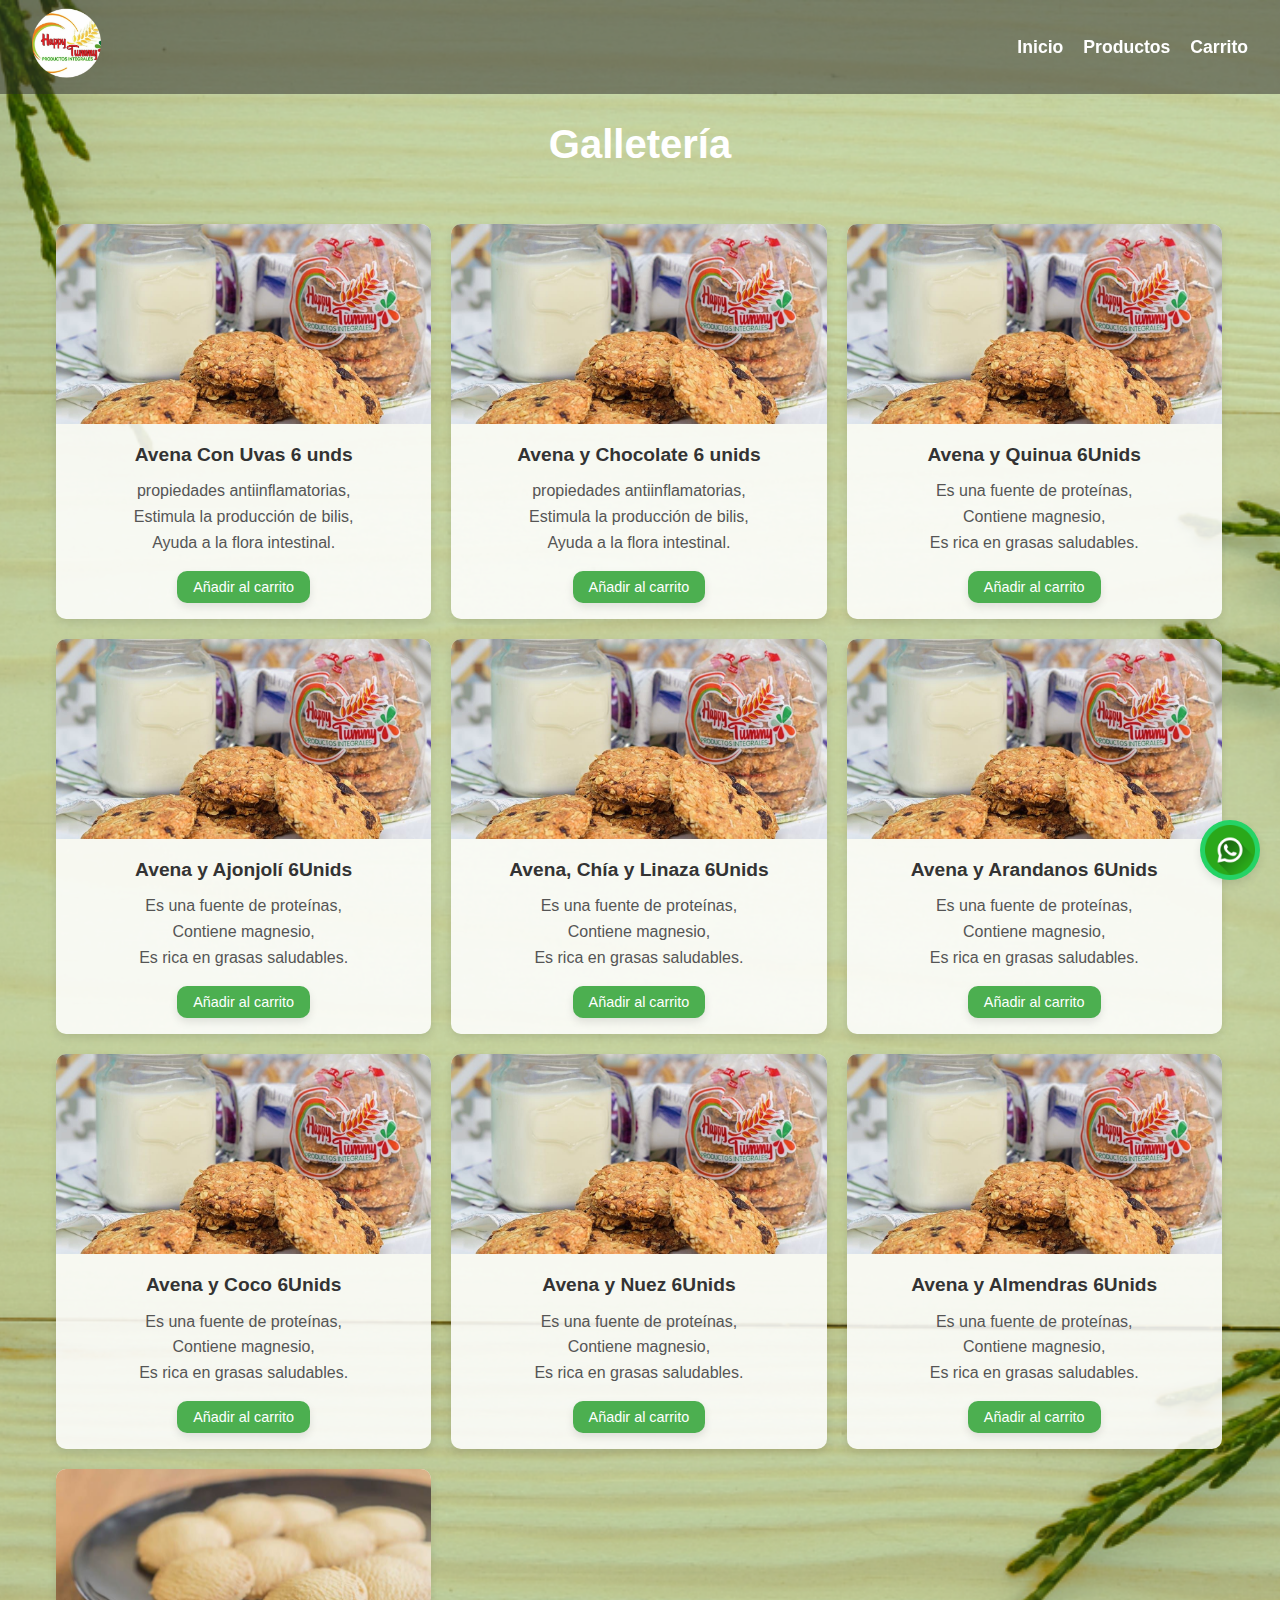
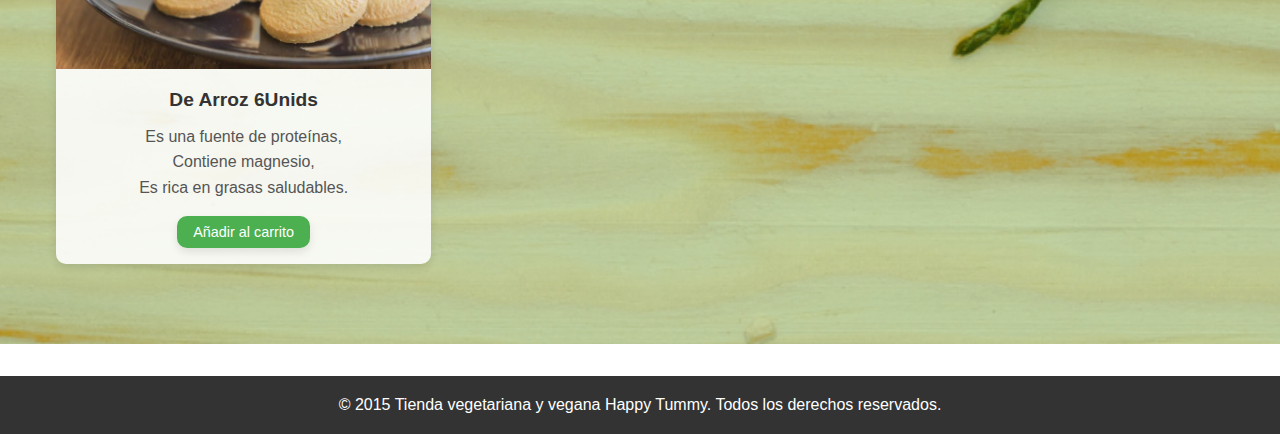
<file: galletas.html>
<!DOCTYPE html>
<html lang="es">
<head>
    <meta charset="UTF-8">
    <meta name="viewport" content="width=device-width, initial-scale=1.0">
    <title>Galleteria - Tienda Vegetariana Happy Tummy</title>
    <link rel="stylesheet" href="styles.css">
    <link rel="icon" type="image/x-icon" href="assets/icons/fondoHappyTummy.png">
</head>
<body>
    <header>
        <div class="logo">
            <img src="assets/icons/fondoHappyTummy.png" alt="Logo de Happy Tummy">
        </div>
        <nav>
            <ul>
                <li><a href="index.html">Inicio</a></li>
                <li><a href="index.html#productos">Productos</a></li>                
                <li><a href="carrito.html">Carrito</a></li>
            </ul>
        </nav>
    </header>
    <main>
        <section class="products">
            <h2>Galletería</h2>
            <div class="products-grid">
                <div class="product-card">
                    <img src="assets/productos/galleteria/galletasavena.png" alt="Avena con uvas">
                    <h3>Avena Con Uvas 6 unds</h3>   
                    <p>propiedades antiinflamatorias, <br>Estimula la producción de bilis, <br>Ayuda a la flora intestinal.</p>                                     
                    <button class="add-to-cart" data-name="Galleta/Avenas/Uvas 6Unids" data-price="0">Añadir al carrito</button>
                </div>
                <div class="product-card">
                    <img src="assets/productos/galleteria/galletasavena.png" alt="Avena y chocolate">
                    <h3>Avena y Chocolate 6 unids</h3>   
                    <p>propiedades antiinflamatorias, <br>Estimula la producción de bilis, <br>Ayuda a la flora intestinal.</p>                                     
                    <button class="add-to-cart" data-name="Galletas/Avena/Choco 6Unids" data-price="0">Añadir al carrito</button>
                </div>
                <div class="product-card">
                    <img src="assets/productos/galleteria/galletasavena.png" alt="Avena y Quinua">
                    <h3>Avena y Quinua 6Unids</h3>   
                    <p>Es una fuente de proteínas, <br>Contiene magnesio, <br>Es rica en grasas saludables.</p>                                     
                    <button class="add-to-cart" data-name="Galletas/Avena/Quinua 6Unids" data-price="0">Añadir al carrito</button>
                </div>
                <div class="product-card">
                    <img src="assets/productos/galleteria/galletasavena.png" alt="Avena y Ajonjolí">
                    <h3>Avena y Ajonjolí 6Unids</h3>   
                    <p>Es una fuente de proteínas, <br>Contiene magnesio, <br>Es rica en grasas saludables.</p>                                     
                    <button class="add-to-cart" data-name="Galletas/Avena/Ajonjolí 6Unids" data-price="0">Añadir al carrito</button>
                </div>
                <div class="product-card">
                    <img src="assets/productos/galleteria/galletasavena.png" alt="Avena, Chía y Linaza">
                    <h3>Avena, Chía y Linaza 6Unids</h3>
                    <p>Es una fuente de proteínas, <br>Contiene magnesio, <br>Es rica en grasas saludables.</p>                                     
                    <button class="add-to-cart" data-name="Galletas/Avena/Chía/Linaza 6Unids" data-price="0">Añadir al carrito</button>
                </div>
                <div class="product-card">
                    <img src="assets/productos/galleteria/galletasavena.png" alt="Avena y Arandanos">
                    <h3>Avena y Arandanos 6Unids</h3>
                    <p>Es una fuente de proteínas, <br>Contiene magnesio, <br>Es rica en grasas saludables.</p>                                     
                    <button class="add-to-cart" data-name="Galletas/Avena/Arandanos 6Unids" data-price="0">Añadir al carrito</button>
                </div>
                <div class="product-card">
                    <img src="assets/productos/galleteria/galletasavena.png" alt="Avena y Coco">
                    <h3>Avena y Coco 6Unids</h3>
                    <p>Es una fuente de proteínas, <br>Contiene magnesio, <br>Es rica en grasas saludables.</p>                                     
                    <button class="add-to-cart" data-name="Galletas/Avena/Coco 6Unids" data-price="0">Añadir al carrito</button>
                </div>
                <div class="product-card">
                    <img src="assets/productos/galleteria/galletasavena.png" alt="Avena y Nuez">
                    <h3>Avena y Nuez 6Unids</h3>
                    <p>Es una fuente de proteínas, <br>Contiene magnesio, <br>Es rica en grasas saludables.</p>                                     
                    <button class="add-to-cart" data-name="Galletas/Avena/Nuez 6Unids" data-price="0">Añadir al carrito</button>
                </div>
                <div class="product-card">
                    <img src="assets/productos/galleteria/galletasavena.png" alt="Avena y Almendras">
                    <h3>Avena y Almendras 6Unids</h3>
                    <p>Es una fuente de proteínas, <br>Contiene magnesio, <br>Es rica en grasas saludables.</p>                                     
                    <button class="add-to-cart" data-name="Galletas/Avena/Almendras 6Unids" data-price="0">Añadir al carrito</button>
                </div>
                <div class="product-card">
                    <img src="assets/productos/galleteria/galletasDeArroz.png" alt="Galleta de Arroz">
                    <h3>De Arroz 6Unids</h3>
                    <p>Es una fuente de proteínas, <br>Contiene magnesio, <br>Es rica en grasas saludables.</p>                                     
                    <button class="add-to-cart" data-name="Galletas/Arros 6Unids" data-price="0">Añadir al carrito</button>
                </div>
            </div>
        </section>
    </main>
    <footer>
        <p>&copy; 2015 Tienda vegetariana y vegana Happy Tummy. Todos los derechos reservados.</p>
    </footer>
    <a href="https://wa.me/3144030783" class="whatsapp-btn" target="_blank">
        <img src="assets/icons/whatsapp.png" alt="WhatsApp">
    </a>
    <script src="js/main.js"></script>
    <script src="js/carrito.js"></script>
</body>
</html>
</file>
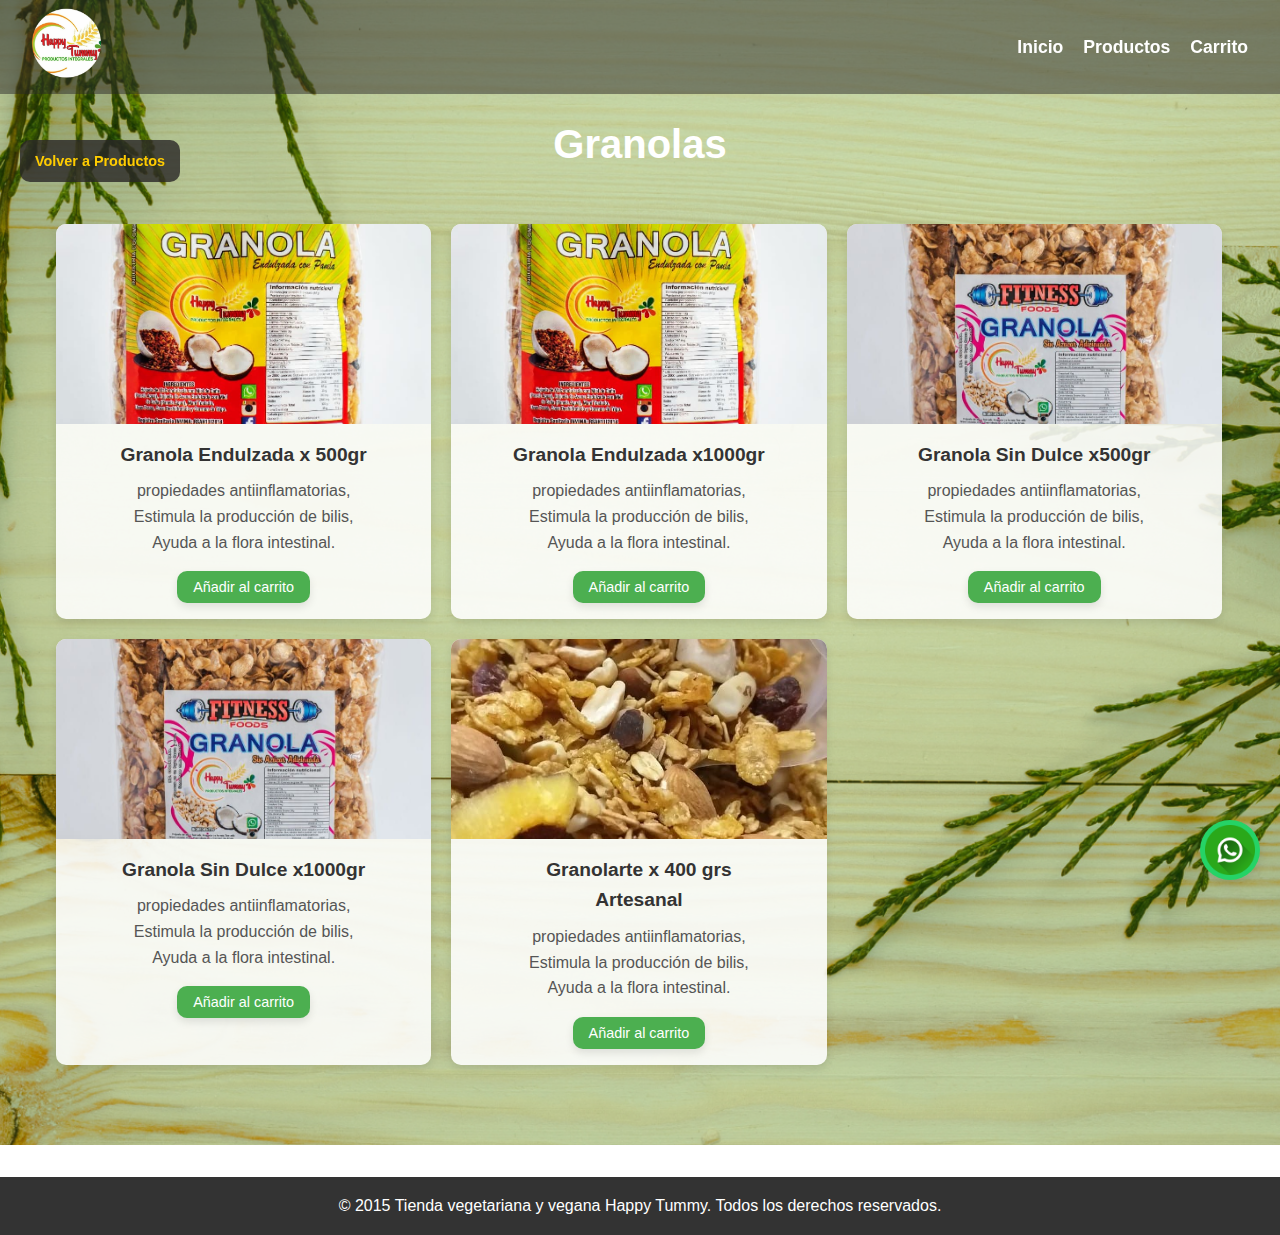
<file: granolas.html>
<!DOCTYPE html>
<html lang="es">
<head>
    <meta charset="UTF-8">
    <meta name="viewport" content="width=device-width, initial-scale=1.0">
    <title>Granolas - Tienda Vegetariana Happy Tummy</title>
    <link rel="stylesheet" href="styles.css">
    <link rel="icon" type="image/x-icon" href="assets/icons/fondoHappyTummy.png">
</head>
<body>
    <header>
        <div class="logo">
            <img src="assets/icons/fondoHappyTummy.png" alt="Logo de Happy Tummy">
        </div>
        <nav>
            <ul>
                <li><a href="index.html">Inicio</a></li>
                <li><a href="index.html#productos">Productos</a></li>                
                <li><a href="carrito.html">Carrito</a></li>
            </ul>
        </nav>
    </header>
    <div class="back-to-products">
        <a href="index.html#productos" class="back-btn">Volver a Productos</a>
    </div>
    <main>
        <section class="products">
            <h2>Granolas</h2>
            <div class="products-grid">
                <div class="product-card">
                    <img src="assets/productos/granola/granolaEndulzada500.png" alt="Granola Endulzada">
                    <h3>Granola Endulzada x 500gr</h3>   
                    <p>propiedades antiinflamatorias, <br>Estimula la producción de bilis, <br>Ayuda a la flora intestinal.</p>                                     
                    <button class="add-to-cart" data-name="Granola/Endulzada x500grs" data-price="0">Añadir al carrito</button>
                </div>
                <div class="product-card">
                    <img src="assets/productos/granola/granolaEndulzada1000.png" alt="Granola Endulzada">
                    <h3>Granola Endulzada x1000gr</h3>   
                    <p>propiedades antiinflamatorias, <br>Estimula la producción de bilis, <br>Ayuda a la flora intestinal.</p>                                     
                    <button class="add-to-cart" data-name="Granola/Endulzada x1000grs" data-price="0">Añadir al carrito</button>
                </div>
                <div class="product-card">
                    <img src="assets/productos/granola/granolasindulce500.png" alt="Granola sin dulce">
                    <h3>Granola Sin Dulce x500gr</h3>   
                    <p>propiedades antiinflamatorias, <br>Estimula la producción de bilis, <br>Ayuda a la flora intestinal.</p>                                     
                    <button class="add-to-cart" data-name="Granola/SinDulcex500grs" data-price="0">Añadir al carrito</button>
                </div>
                <div class="product-card">
                    <img src="assets/productos/granola/granolasindulce1000.png" alt="Granola sin dulce">
                    <h3>Granola Sin Dulce x1000gr</h3>   
                    <p>propiedades antiinflamatorias, <br>Estimula la producción de bilis, <br>Ayuda a la flora intestinal.</p>                                     
                    <button class="add-to-cart" data-name="Granola/SinDulcex1000grs" data-price="0">Añadir al carrito</button>
                </div>
                <div class="product-card">
                    <img src="assets/productos/granola/granolaHappy.png" alt="Granola Artesanal">
                    <h3>Granolarte x 400 grs<br>Artesanal</h3>   
                    <p>propiedades antiinflamatorias, <br>Estimula la producción de bilis, <br>Ayuda a la flora intestinal.</p>                                     
                    <button class="add-to-cart" data-name="Granolarte x400grs" data-price="0">Añadir al carrito</button>
                </div>
            </div>
        </section>
    </main>
    <footer>
        <p>&copy; 2015 Tienda vegetariana y vegana Happy Tummy. Todos los derechos reservados.</p>
    </footer>
    <a href="https://wa.me/3144030783" class="whatsapp-btn" target="_blank">
        <img src="assets/icons/whatsapp.png" alt="WhatsApp">
    </a>
    <script src="js/main.js"></script>
    <script src="js/carrito.js"></script>
</body>
</html>
</file>
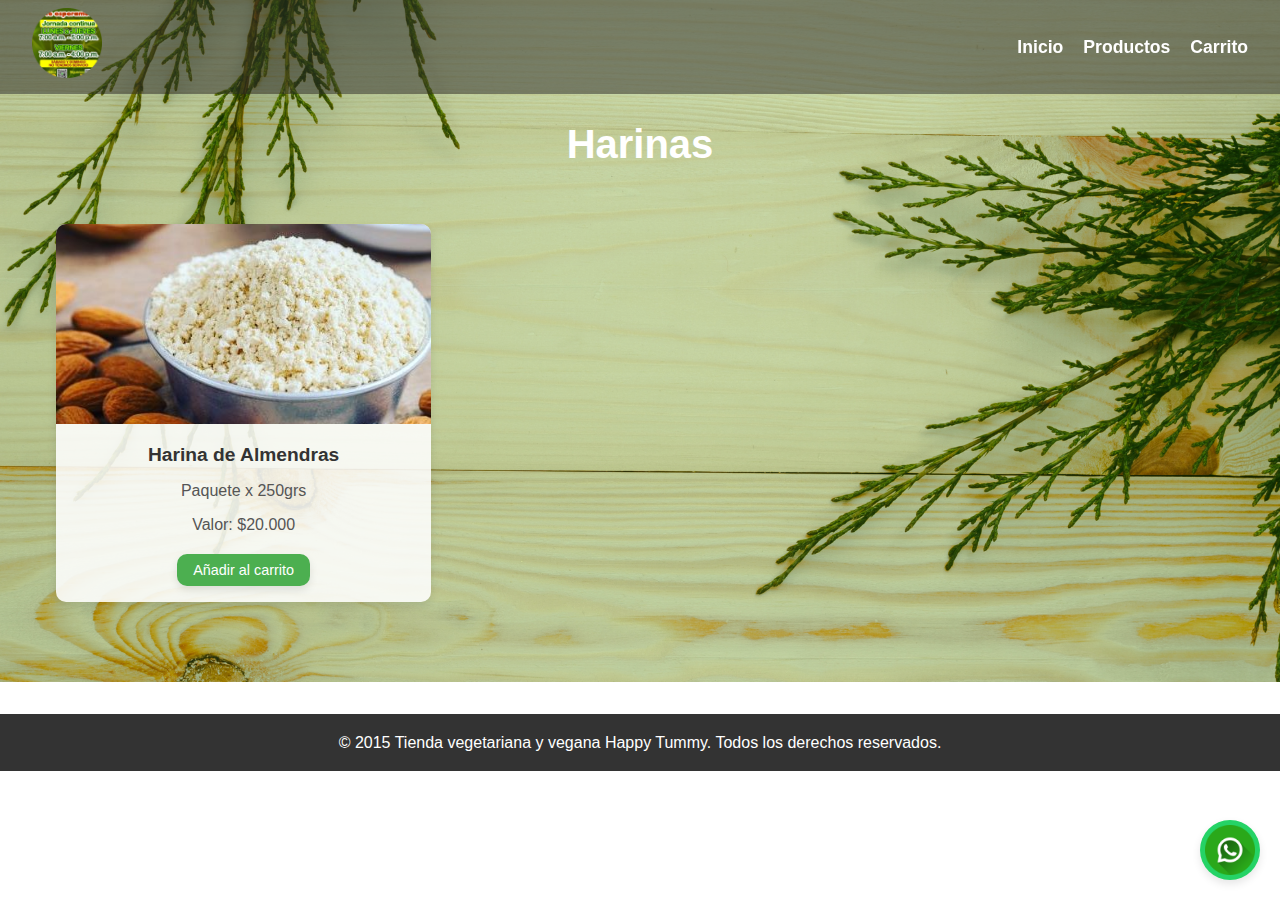
<file: harinas.html>
<!DOCTYPE html>
<html lang="es">
<head>
    <meta charset="UTF-8">
    <meta name="viewport" content="width=device-width, initial-scale=1.0">
    <title>Galletas - Panadería La Migaja</title>
    <link rel="stylesheet" href="styles.css">
    <link rel="icon" type="image/x-icon" href="assets/logo.png">
</head>
<body>
    <header>
        <div class="logo">
            <img src="assets/otros/logoPrincipal.png" alt="Logo de Happy Tummy">
        </div>
        <nav>
            <ul>
                <li><a href="index.html">Inicio</a></li>
                <li><a href="index.html#productos">Productos</a></li>                
                <li><a href="carrito.html">Carrito</a></li>
            </ul>
        </nav>
    </header>
    <main>
        <section class="products">
            <h2>Harinas</h2>
            <div class="products-grid">
                <div class="product-card">
                    <img src="assets/productos/harinas/harinaAlmendras.png" alt="Harinas">
                    <h3>Harina de Almendras</h3>
                    <p>Paquete x 250grs</p>                    
                    <p>Valor: $20.000</p>
                    <button class="add-to-cart" data-name="Harina de Almendras x250grs" data-price="20000">Añadir al carrito</button>
                </div>
                <!--<div class="product-card">
                    <img src="assets/productos/productgalletas1.jpg" alt="Pastel Tres Leches">
                    <h3>Galletas De Avena <br> (6 unds)</h3>
                    <p>Deliciosas galletas hechas de avena.</p>
                    <p>Día disponible: Lunes o sobre pedido.</p>
                    <p>Valor: $10.000</p>
                    <button class="add-to-cart" data-name="Galletas de avena (6 unds)" data-price="10000">Añadir al carrito</button>
                </div>
                <div class="product-card">
                    <img src="assets/productos/productgalletas2.jpg" alt="Pastel de Coco">
                    <h3>Galletas De Soya<br> (6 unds)</h3>
                    <p>Galletas de soya.</p>
                    <p>Día disponible: Lunes o sobre pedido.</p>
                    <p>Valor: $10.000</p>
                    <button class="add-to-cart" data-name="Galletas de soya (6 unds)" data-price="10000">Añadir al carrito</button>
                </div>-->
            </div>
        </section>
    </main>
    <footer>
        <p>&copy; 2015 Tienda vegetariana y vegana Happy Tummy. Todos los derechos reservados.</p>
    </footer>
    <a href="https://wa.me/3144030783" class="whatsapp-btn" target="_blank">
        <img src="assets/icons/whatsapp.png" alt="WhatsApp">
    </a>
    <script src="script.js"></script>
</body>
</html>
</file>
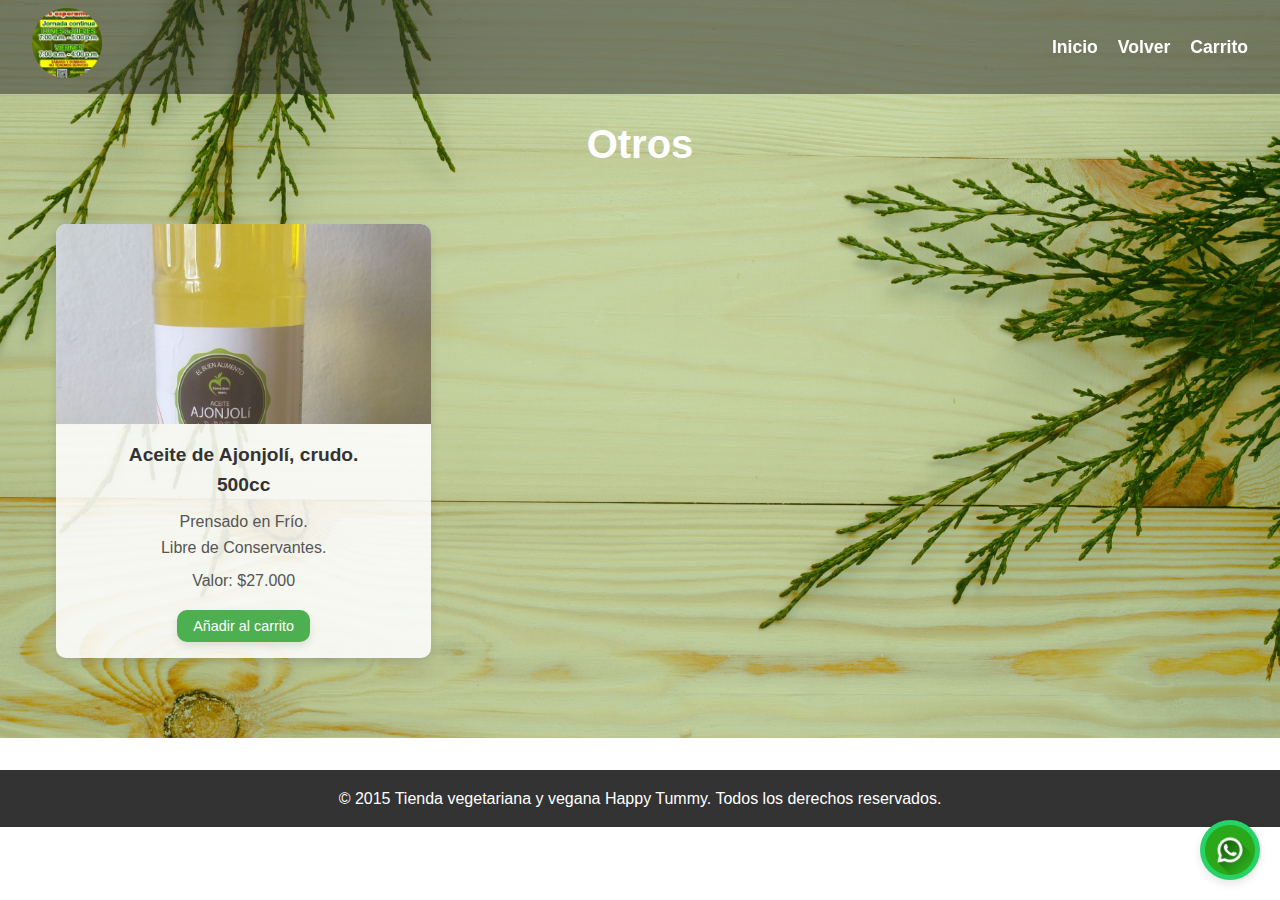
<file: otros.html>
<!DOCTYPE html>
<html lang="es">
<head>
    <meta charset="UTF-8">
    <meta name="viewport" content="width=device-width, initial-scale=1.0">
    <title>Otros - Happy Tummy</title>
    <link rel="stylesheet" href="styles.css">
    <link rel="icon" type="image/x-icon" href="assets/logo.png">
</head>
<body>
    <header>
        <div class="logo">
            <img src="assets/otros/logoPrincipal.png" alt="Logo de Happy Tummy">
        </div>
        <nav>
            <ul>
                <li><a href="index.html">Inicio</a></li>
                <li><a href="index.html#productos">Volver</a></li>                
                <li><a href="carrito.html">Carrito</a></li>
            </ul>
        </nav>
    </header>
    <main>
        <section class="products">
            <h2>Otros</h2>
            <div class="products-grid">
                <div class="product-card">
                    <img src="assets/productos/otros/aceiteAjonjoliCrudo.png" alt="Aceite de Ajonjoli">
                    <h3>Aceite de Ajonjolí, crudo. <br>500cc</h3>
                    <p>Prensado en Frío. <br>Libre de Conservantes.</p>                    
                    <p>Valor: $27.000</p>
                    <button class="add-to-cart" data-name="Aceite de Ajonjolí, crudo 500cc" data-price="27000">Añadir al carrito</button>
                </div>
                <!--div class="product-card">
                    <img src="assets/productos/pastel2.jpg" alt="Pastel Tres Leches">
                    <h3>Pastel Tres Leches <br> (1Libra)</h3>
                    <p>Delicioso pastel tres leches con un toque de vainilla. <br>Rinde 50 porciones</p>
                    <p>Día disponible: Sobre pedido</p>
                    <p>Valor: $60.000</p>
                    <button class="add-to-cart" data-name="Pastel Tres Leches (1 Libra)" data-price="60000">Añadir al carrito</button>
                </div>
                <div class="product-card">
                    <img src="assets/productos/pasteldecoco.jpg" alt="Pastel de Coco">
                    <h3>Pastel de Coco <br> (1/2 Libra)</h3>
                    <p>Pastel de coco con relleno cremoso y coco. <br>Rinde 15 porciones</p>
                    <p>Día disponible: Sobre pedido</p>
                    <p>Valor: $20.000</p>
                    <button class="add-to-cart" data-name="Pastel de Coco (1/2 Libra)" data-price="20000">Añadir al carrito</button>
                </div>
                <div class="product-card">
                    <img src="assets/productos/pasteldecoco.jpg" alt="Pastel Tres Leches">
                    <h3>Pastel de Coco <br> (1Libra)</h3>
                    <p>Pastel de coco con relleno cremoso y coco. <br>Rinde 50 porciones</p>
                    <p>Día disponible: Sobre pedido</p>
                    <p>Valor: $50.000</p>
                    <button class="add-to-cart" data-name="Pastel Tres Leches (1 Libra)" data-price="50000">Añadir al carrito</button>
                </div-->
            </div>
        </section>
    </main>
    <footer>
        <p>&copy; 2015 Tienda vegetariana y vegana Happy Tummy. Todos los derechos reservados.</p>
    </footer>
    <a href="https://wa.me/3144030783" class="whatsapp-btn" target="_blank">
        <img src="assets/icons/whatsapp.png" alt="WhatsApp">
    </a>
    <script src="script.js"></script>
</body>
</html>
</file>
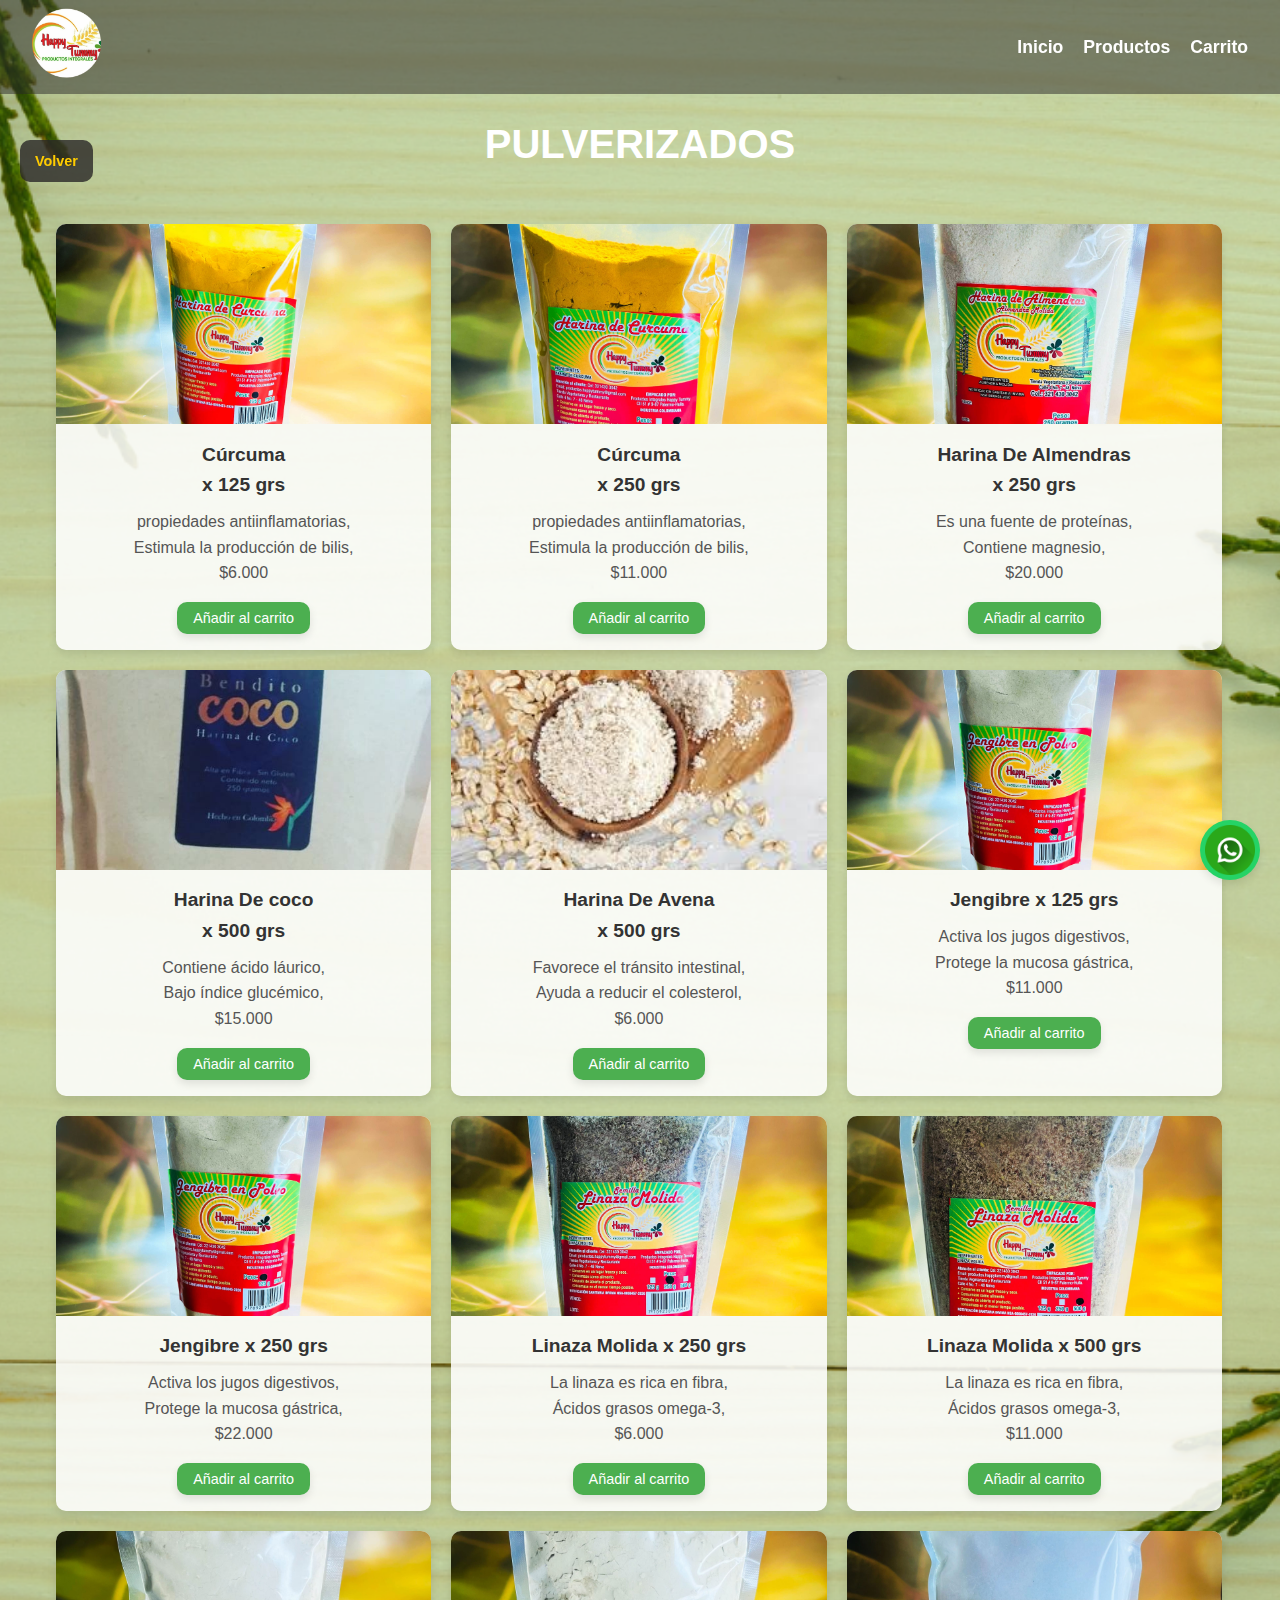
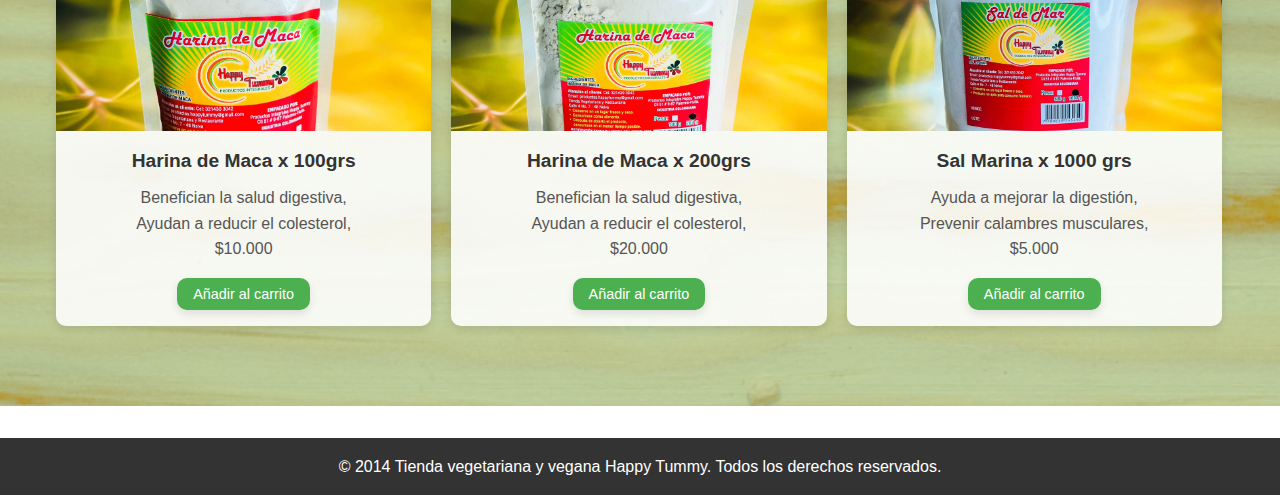
<file: pulverizados.html>
<!DOCTYPE html>
<html lang="es">
<head>
    <meta charset="UTF-8">
    <meta name="viewport" content="width=device-width, initial-scale=1.0">
    <title>Pulverizados - Tienda Vegetariana Happy Tummy</title>
    <link rel="stylesheet" href="styles.css">
    <link rel="icon" type="image/x-icon" href="assets/icons/fondoHappyTummy.png">
</head>
<body>
    <header>
        <div class="logo">
            <img src="assets/icons/fondoHappyTummy.png" alt="Logo de Happy Tummy">
        </div>
        <nav>
            <ul>
                <li><a href="index.html">Inicio</a></li>
                <li><a href="index.html#productos">Productos</a></li>                
                <li><a href="carrito.html">Carrito</a></li>
            </ul>
        </nav>
    </header>
    <div class="back-to-products">
        <a href="index.html#productos" class="back-btn">Volver</a>
    </div>
    <main>
        <section class="products">
            <h2>PULVERIZADOS</h2>
            <div class="products-grid">
                <div class="product-card">
                    <img src="assets/productos/pulverizados/curcuma125.jpg" alt="Cúrcuma">
                    <h3>Cúrcuma <br>x 125 grs</h3>   
                    <p>propiedades antiinflamatorias, <br>Estimula la producción de bilis, <br>$6.000</p>                                     
                    <button class="add-to-cart" data-name="Cúrcuma x125grs" data-price="6000">Añadir al carrito</button>
                </div>
                <div class="product-card">
                    <img src="assets/productos/pulverizados/curcuma250.jpg" alt="Cúrcuma">
                    <h3>Cúrcuma <br>x 250 grs</h3>   
                    <p>propiedades antiinflamatorias, <br>Estimula la producción de bilis, <br>$11.000</p>                                     
                    <button class="add-to-cart" data-name="Cúrcuma x250grs" data-price="11000">Añadir al carrito</button>
                </div>
                <div class="product-card">
                    <img src="assets/productos/pulverizados/harinaalmendras250.jpg" alt="Harina Almendras">
                    <h3>Harina De Almendras <br>x 250 grs</h3>   
                    <p>Es una fuente de proteínas, <br>Contiene magnesio, <br>$20.000</p>                                     
                    <button class="add-to-cart" data-name="Harina Almendras x250grs" data-price="20000">Añadir al carrito</button>
                </div>
                <div class="product-card">
                    <img src="assets/productos/pulverizados/harinaCoco.jpg" alt="Harina coco">
                    <h3>Harina De coco <br>x 500 grs</h3>   
                    <p>Contiene ácido láurico, <br>Bajo índice glucémico, <br>$15.000</p>                                    
                    <button class="add-to-cart" data-name="Harina/Coco x500grs" data-price="15000">Añadir al carrito</button>
                </div>
                <div class="product-card">
                    <img src="assets/productos/pulverizados/harinaAvena.jpg" alt="Harina avena">
                    <h3>Harina De Avena <br>x 500 grs</h3>   
                    <p>Favorece el tránsito intestinal, <br>Ayuda a reducir el colesterol, <br>$6.000</p>
                    <button class="add-to-cart" data-name="Harina/Avena x500grs" data-price="6000">Añadir al carrito</button>
                </div>
                <div class="product-card">
                    <img src="assets/productos/pulverizados/jengibre125.jpg" alt="Jengibre">
                    <h3>Jengibre x 125 grs</h3>   
                    <p>Activa los jugos digestivos, <br>Protege la mucosa gástrica,<br>$11.000</p>
                    <button class="add-to-cart" data-name="Jengibre x125grs" data-price="11000">Añadir al carrito</button>
                </div>
                <div class="product-card">
                    <img src="assets/productos/pulverizados/jengibre125.jpg" alt="Jengibre">
                    <h3>Jengibre x 250 grs</h3>   
                    <p>Activa los jugos digestivos, <br>Protege la mucosa gástrica,<br>$22.000</p>
                    <button class="add-to-cart" data-name="Jengibre x250grs" data-price="22000">Añadir al carrito</button>
                </div>
                <div class="product-card">
                    <img src="assets/productos/pulverizados/linazamolida250.jpg" alt="Linaza">
                    <h3>Linaza Molida x 250 grs</h3>   
                    <p>La linaza es rica en fibra, <br>Ácidos grasos omega-3, <br>$6.000</p>
                    <button class="add-to-cart" data-name="Linaza/Molida x250grs" data-price="6000">Añadir al carrito</button>
                </div>
                <div class="product-card">
                    <img src="assets/productos/pulverizados/linazamolida500.jpg" alt="Linaza">
                    <h3>Linaza Molida x 500 grs</h3>   
                    <p>La linaza es rica en fibra, <br>Ácidos grasos omega-3, <br>$11.000</p>
                    <button class="add-to-cart" data-name="Linaza/Molida x500grs" data-price="11000">Añadir al carrito</button>
                </div>
                <div class="product-card">
                    <img src="assets/productos/pulverizados/harinamaca100.jpg" alt="Harina Maca">
                    <h3>Harina de Maca x 100grs</h3>   
                    <p>Benefician la salud digestiva, <br>Ayudan a reducir el colesterol, <br>$10.000</p>
                    <button class="add-to-cart" data-name="Harina/Maca x100grs" data-price="10000">Añadir al carrito</button>
                </div>
                <div class="product-card">
                    <img src="assets/productos/pulverizados/harinamaca200.jpg" alt="Harina Maca">
                    <h3>Harina de Maca x 200grs</h3>   
                    <p>Benefician la salud digestiva, <br>Ayudan a reducir el colesterol, <br>$20.000</p>
                    <button class="add-to-cart" data-name="Harina/Maca x200grs" data-price="20000">Añadir al carrito</button>
                </div>
                <div class="product-card">
                    <img src="assets/productos/pulverizados/salmarina1000.jpg" alt="Sal Marina">
                    <h3>Sal Marina x 1000 grs</h3>   
                    <p>Ayuda a mejorar la digestión, <br>Prevenir calambres musculares, <br>$5.000</p>
                    <button class="add-to-cart" data-name="Sal Marina x1000grs" data-price="5000">Añadir al carrito</button>
                </div>                
            </div>
        </section>
    </main>
    <footer>
        <p>&copy; 2014 Tienda vegetariana y vegana Happy Tummy. Todos los derechos reservados.</p>
    </footer>
    <a href="https://wa.me/3144030783" class="whatsapp-btn" target="_blank">
        <img src="assets/icons/whatsapp.png" alt="WhatsApp">
    </a>
    <script src="js/main.js"></script>
    <script src="js/carrito.js"></script>   
</body>
</html>
</file>
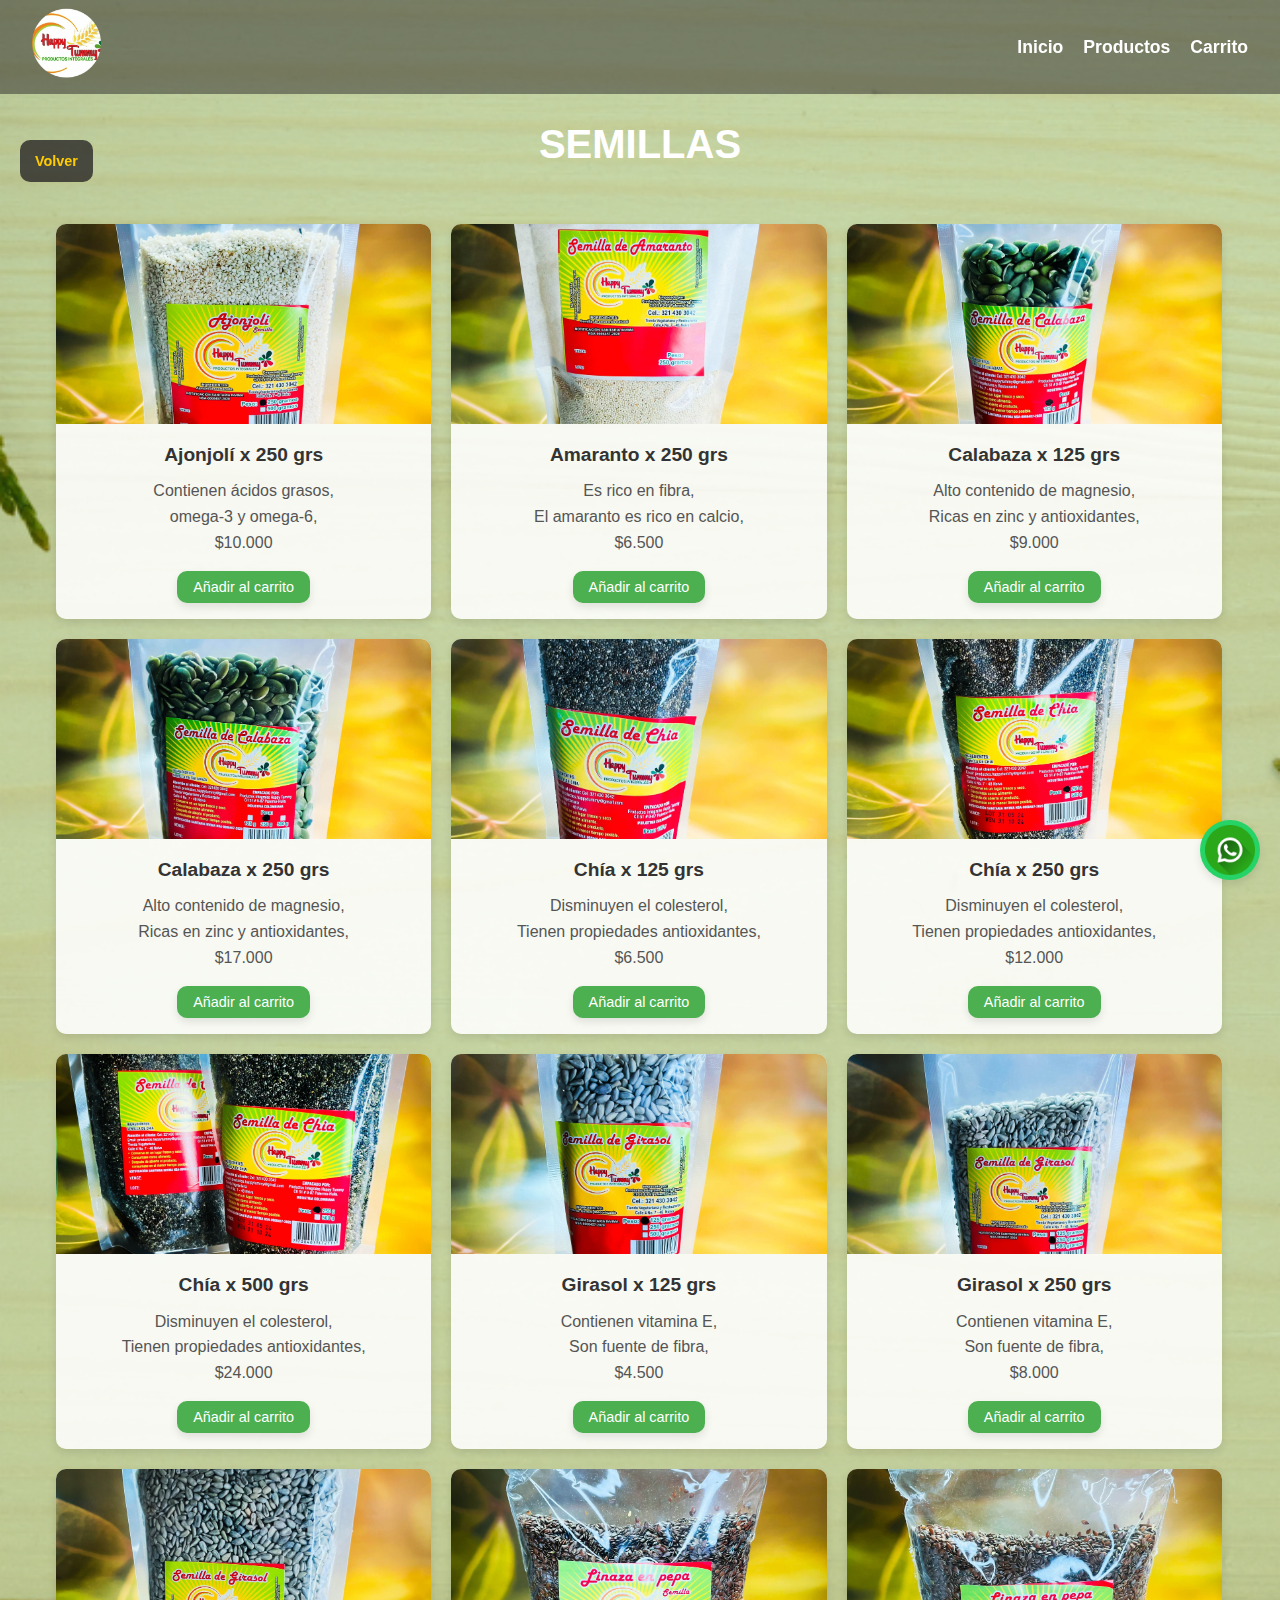
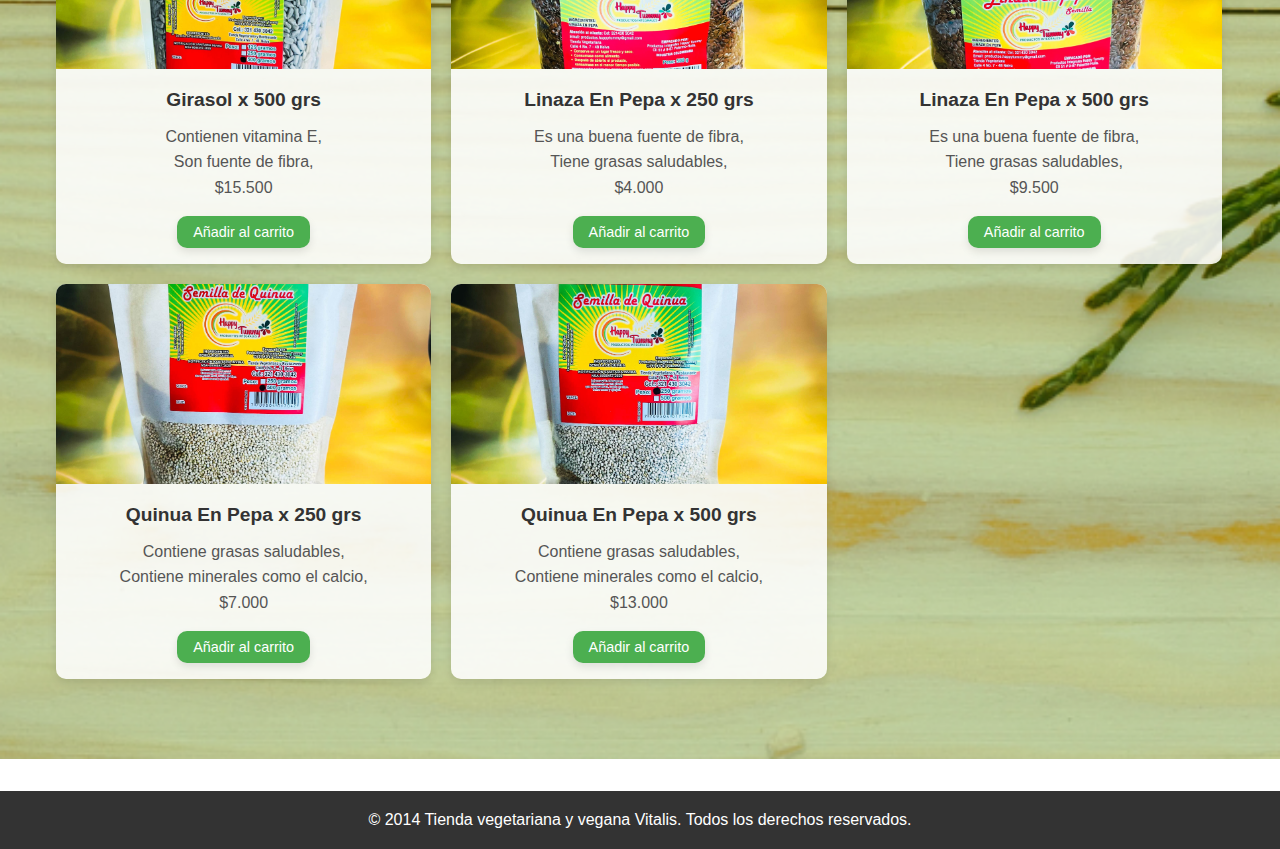
<file: semillas.html>
<!DOCTYPE html>
<html lang="es">
<head>
    <meta charset="UTF-8">
    <meta name="viewport" content="width=device-width, initial-scale=1.0">
    <title>Semillas - Tienda Vegetariana Vitalis</title>
    <link rel="stylesheet" href="styles.css">
    <link rel="icon" type="image/x-icon" href="assets/icons/fondoHappyTummy.png">
</head>
<body>
    <header>
        <div class="logo">
            <img src="assets/icons/fondoHappyTummy.png" alt="Logo de Vitalis">
        </div>
        <nav>
            <ul>
                <li><a href="index.html">Inicio</a></li>
                <li><a href="index.html#productos">Productos</a></li>                
                <li><a href="carrito.html">Carrito</a></li>
            </ul>
        </nav>
    </header>
    <div class="back-to-products">
        <a href="index.html#productos" class="back-btn">Volver</a>
    </div>
    <main>
        <section class="products">
            <h2>SEMILLAS</h2>
            <div class="products-grid">
                <div class="product-card">
                    <img src="assets/productos/semillas/ajonjoli250.jpg" alt="Ajonjolí">
                    <h3>Ajonjolí x 250 grs</h3>   
                    <p>Contienen ácidos grasos, <br> omega-3 y omega-6, <br>$10.000</p>                                     
                    <button class="add-to-cart" data-name="Semillas Ajonjolí x250grs" data-price="10000">Añadir al carrito</button>
                </div>
                <div class="product-card">
                    <img src="assets/productos/semillas/amaranto250.jpg" alt="Amaranto">
                    <h3>Amaranto x 250 grs</h3>   
                    <p>Es rico en fibra, <br>El amaranto es rico en calcio, <br>$6.500</p>                                     
                    <button class="add-to-cart" data-name="Semillas Amaranto x250grs" data-price="6500">Añadir al carrito</button>
                </div>
                <div class="product-card">
                    <img src="assets/productos/semillas/calabaza125.jpg" alt="Calabaza">
                    <h3>Calabaza x 125 grs</h3>   
                    <p>Alto contenido de magnesio, <br>Ricas en zinc y antioxidantes, <br>$9.000</p>                                     
                    <button class="add-to-cart" data-name="Semilla Calabaza x125grs" data-price="9000">Añadir al carrito</button>
                </div>
                <div class="product-card">
                    <img src="assets/productos/semillas/calabaza250.jpg" alt="Calabaza">
                    <h3>Calabaza x 250 grs</h3>   
                    <p>Alto contenido de magnesio, <br>Ricas en zinc y antioxidantes, <br>$17.000</p>                                    
                    <button class="add-to-cart" data-name="Semillas Calabaza x250grs" data-price="17000">Añadir al carrito</button>
                </div>
                <div class="product-card">
                    <img src="assets/productos/semillas/chia125.jpg" alt="Chia">
                    <h3>Chía x 125 grs</h3>   
                    <p>Disminuyen el colesterol, <br> Tienen propiedades antioxidantes, <br>$6.500</p>
                    <button class="add-to-cart" data-name="Semillas Chía x125grs" data-price="6500">Añadir al carrito</button>
                </div>
                <div class="product-card">
                    <img src="assets/productos/semillas/chia250.jpg" alt="Chía">
                    <h3>Chía x 250 grs</h3>   
                    <p>Disminuyen el colesterol, <br> Tienen propiedades antioxidantes, <br>$12.000</p>
                    <button class="add-to-cart" data-name="Semillas Chía x250grs" data-price="12000">Añadir al carrito</button>
                </div>
                <div class="product-card">
                    <img src="assets/productos/semillas/chia500.jpg" alt="Chía">
                    <h3>Chía x 500 grs</h3>   
                    <p>Disminuyen el colesterol, <br> Tienen propiedades antioxidantes, <br>$24.000</p>
                    <button class="add-to-cart" data-name="Semillas Chía x500grs" data-price="24000">Añadir al carrito</button>
                </div>
                <div class="product-card">
                    <img src="assets/productos/semillas/girasol125.jpg" alt="Girasol">
                    <h3>Girasol x 125 grs</h3>   
                    <p>Contienen vitamina E, <br>Son fuente de fibra, <br>$4.500</p>
                    <button class="add-to-cart" data-name="Semillas Girasol x125grs" data-price="4500">Añadir al carrito</button>
                </div>
                <div class="product-card">
                    <img src="assets/productos/semillas/girasol250.jpg" alt="Girasol">
                    <h3>Girasol x 250 grs</h3>   
                    <p>Contienen vitamina E, <br>Son fuente de fibra, <br>$8.000</p>
                    <button class="add-to-cart" data-name="Semillas Girasol x250grs" data-price="8000">Añadir al carrito</button>
                </div>
                <div class="product-card">
                    <img src="assets/productos/semillas/girasol500.jpg" alt="Girasol">
                    <h3>Girasol x 500 grs</h3>   
                    <p>Contienen vitamina E, <br>Son fuente de fibra, <br>$15.500</p>
                    <button class="add-to-cart" data-name="Semillas Girasol x500grs" data-price="15500">Añadir al carrito</button>
                </div>
                <div class="product-card">
                    <img src="assets/productos/semillas/linazapepa250.jpg" alt="Linaza">
                    <h3>Linaza En Pepa x 250 grs</h3>   
                    <p>Es una buena fuente de fibra, <br>Tiene grasas saludables, <br>$4.000</p>
                    <button class="add-to-cart" data-name="Semillas/Linaza Pepa x250grs" data-price="4000">Añadir al carrito</button>
                </div>
                <div class="product-card">
                    <img src="assets/productos/semillas/linazapepa500.jpg" alt="Linaza">
                    <h3>Linaza En Pepa x 500 grs</h3>   
                    <p>Es una buena fuente de fibra, <br>Tiene grasas saludables, <br>$9.500</p>
                    <button class="add-to-cart" data-name="Semillas/Linaza Pepa x500grs" data-price="9500">Añadir al carrito</button>
                </div>
                <div class="product-card">
                    <img src="assets/productos/semillas/quinua250.jpg" alt="Quinua">
                    <h3>Quinua En Pepa x 250 grs</h3>   
                    <p>Contiene grasas saludables, <br>Contiene minerales como el calcio, <br>$7.000</p>
                    <button class="add-to-cart" data-name="Semillas/Quinua Pepa x250grs" data-price="7000">Añadir al carrito</button>
                </div>
                <div class="product-card">
                    <img src="assets/productos/semillas/quinua500.jpg" alt="Quinua">
                    <h3>Quinua En Pepa x 500 grs</h3>   
                    <p>Contiene grasas saludables, <br>Contiene minerales como el calcio, <br>$13.000</p>
                    <button class="add-to-cart" data-name="Semillas/Quinua Pepa x500grs" data-price="13000">Añadir al carrito</button>
                </div>
            </div>
        </section>
    </main>
    <footer>
        <p>&copy; 2014 Tienda vegetariana y vegana Vitalis. Todos los derechos reservados.</p>
    </footer>
    <a href="https://wa.me/3144030783" class="whatsapp-btn" target="_blank">
        <img src="assets/icons/whatsapp.png" alt="WhatsApp">
    </a>
    <script src="js/main.js"></script>
    <script src="js/carrito.js"></script>   
</body>
</html>
</file>
<file: styles.css>
/* ========== VARIABLES Y RESET ========== */
:root {
    --primary-color: #ffcc00;
    --secondary-color: #e6b800;
    --background-color: #333;
    --text-color: #fff;
    --hover-color: #128C7E;
    --card-shadow: 0 4px 8px rgba(0, 0, 0, 0.1);
    --border-radius: 10px;
    --star-color: #ffc107;
    --success-color: #4CAF50;
}

* {
    margin: 0;
    padding: 0;
    box-sizing: border-box;
}

body {
    font-family: Arial, sans-serif;
    line-height: 1.6;
    color: #333;
}

/* ========== HEADER ========== */
header {
    background-color: rgba(41, 39, 39, 0.5);
    color: var(--text-color);
    padding: 0.5rem 2rem;
    display: flex;
    justify-content: space-between;
    align-items: center;
    position: fixed;
    width: 100%;
    top: 0;
    left: 0;
    z-index: 1000;
}

.logo img {
    height: 70px;
}

nav ul {
    list-style: none;
    display: flex;
    gap: 20px;
    margin: 0;
    padding: 0;
}

nav a {
    color: var(--text-color);
    text-decoration: none;
    font-weight: bold;
    font-size: 1.1rem;
    transition: all 0.3s ease;
}

nav a:hover {
    color: var(--primary-color);
    transform: scale(1.2);
}
/* ========== BOTÓN VOLVER ========== */
.back-to-products {
    position: fixed;
    top: 140px; /* Ajusta según la altura de tu header */
    left: 20px;
    z-index: 999;
    background: rgba(41, 39, 39, 0.8);
    padding: 8px 15px;
    border-radius: var(--border-radius);
    transition: all 0.3s ease;
}

.back-btn {
    color: var(--primary-color);
    text-decoration: none;
    font-weight: bold;
    font-size: 0.9rem;
    transition: all 0.3s ease;
}

.back-to-products:hover {
    background: rgba(41, 39, 39, 0.95);
    transform: translateX(-5px);
}

.back-btn:hover {
    color: var(--text-color);
}

/* ========== HERO SECTION ========== */
.hero {
    background: url('assets/fondos/fondoPrincipal2.png') no-repeat center/cover;
    color: var(--text-color);
    height: 100vh;
    display: flex;
    flex-direction: column;
    justify-content: center;
    align-items: center;
    text-align: center;
    margin-bottom: 1px;
}

.hero h1 {
    font-size: 3rem;
    margin-bottom: -22rem;
}

.hero p {
    font-size: 2rem;
    margin-bottom: 2rem;
    font-weight: bold;
}

.hero .btn {
    background: var(--primary-color);
    color: var(--background-color);
    padding: 10px 20px;
    text-decoration: none;
    border-radius: var(--border-radius);
    font-size: 1.2rem;
    transition: all 0.3s ease;
}

.hero .btn:hover {
    background: var(--secondary-color);
}

.social-media {
    margin-top: 50px;
    display: flex;
    gap: 40px;
    justify-content: center;
}

.social-media img {
    width: 3rem;
    height: auto;
    transition: transform 0.3s ease;
}

.social-media img:hover {
    transform: scale(1.2);
}

.discover-btn {
    display: inline-block;
    background: var(--primary-color);
    color: var(--background-color);
    padding: 8px 16px;
    border-radius: var(--border-radius);
    text-decoration: none;
    font-weight: bold;
    margin: 10px auto;
    text-align: center;
    transition: all 0.3s ease;
    width: 80%;
    box-shadow: var(--card-shadow);
}

.discover-btn:hover {
    background: var(--secondary-color);
    transform: translateY(-2px);
}

/* ========== PRODUCTOS ========== */
.products {
    background: url('assets/fondos/fondoProductos.png') no-repeat center/cover;
    padding: 4rem 2rem;
    text-align: center;
    margin-bottom: 1px;
}

.products h2 {
    font-size: 2.5rem;
    margin-bottom: 2rem;
    color: var(--text-color);
    margin-top: 3rem;
}

.products-grid {
    display: flex;
    flex-wrap: wrap;
    justify-content: flex-start;
    gap: 20px;
    max-width: 1200px;
    margin: 0 auto;
    padding: 1rem;
}

.product-card {
    width: calc(33.33% - 14px);
    background: rgba(255, 255, 255, 0.871);
    border-radius: var(--border-radius);
    box-shadow: var(--card-shadow);
    transition: all 0.3s ease;
    padding-bottom: 1rem;
    overflow: hidden;
}

.product-card:hover {
    transform: translateY(-5px);
    box-shadow: 0 6px 12px rgba(0, 0, 0, 0.15);
}

.product-card img {
    width: 100%;
    height: 200px;
    object-fit: cover;
    transition: transform 0.3s ease;
}

.product-card:hover img {
    transform: scale(1.05);
}

.product-card h3 {
    font-size: 1.2rem;
    margin: 0.5rem 0;
    color: var(--background-color);
}

.product-card p {
    font-size: 1rem;
    margin: 0.5rem 0;
    color: #555;
}

/* ========== BOTÓN AÑADIR AL CARRITO ========== */
.add-to-cart {
    background: var(--success-color);
    color: var(--text-color);
    border: none;
    padding: 8px 16px;
    border-radius: var(--border-radius);
    cursor: pointer;
    font-size: 0.9rem;
    margin-top: 0.5rem;
    transition: all 0.3s ease;
    position: relative;
    overflow: hidden;
    box-shadow: var(--card-shadow);
}

.add-to-cart:hover {
    background: #53b037;
}

/* Estado cuando se añade al carrito */
.add-to-cart.added {
    background:#cc0000;
    animation: pulse 0.1s;
}

@keyframes pulse {
    0% { transform: scale(0); }
    50% { transform: scale(0px); }
    100% { transform: scale(0); }
}

/* ========== RESEÑAS ========== */
.reviews {
    padding: 4rem 2rem;
    background: url('assets/fondos/fondoReseña.png') no-repeat center/cover;
    text-align: center;
}

.reviews h2 {
    font-size: 2.5rem;
    margin-bottom: 2rem;
    color: #fff;
}

.reviews-grid {
    display: grid;
    grid-template-columns: repeat(2, 1fr);
    gap: 2rem;
    max-width: 1000px;
    margin: 0 auto;
}

.review-card {
    background: rgba(255, 255, 255, 0.809);
    border-radius: var(--border-radius);
    padding: 1.5rem;
    box-shadow: var(--card-shadow);
    transition: all 0.3s ease;
}

.review-card:hover {
    transform: translateY(-5px);
}

.review-card img {
    width: 80px;
    height: 80px;
    border-radius: 50%;
    object-fit: cover;
    margin-bottom: 1rem;
    border: 3px solid var(--primary-color);
}

.review-card h3 {
    font-size: 1.2rem;
    margin-bottom: 0.5rem;
    color: var(--background-color);
}

.stars {
    color: var(--star-color);
    font-size: 1.6rem;
    margin-bottom: 0.5rem;
}

.review-card p {
    font-weight: bold;
    font-size: 1.2rem;
    font-style: italic;
    color: #555;
}

/* ========== GALERÍA ========== */
.gallery {
    font-weight: bold;
    padding: 4rem 0;
    background: url('assets/fondos/fondoGaleria.png') no-repeat center/cover;
    text-align: center;
    color: white;
    position: relative;
    width: 100vw;
    margin-left: calc(-50vw + 50%);
}

.gallery h2 {
    font-size: 2.5rem;
}

.gallery-reel {
    position: relative;
    width: 100%;
    max-width: 800px;
    margin: auto;
    height: 400px;
    overflow: hidden;
    border-radius: 10px;
    box-shadow: 0 4px 8px rgba(0, 0, 0, 0.3);
}

.reel-track {
    display: flex;
    width: 100%;
    height: 100%;
    transition: transform 0.5s ease;
}

.reel-item {
    flex: 0 0 100%;
    min-width: 100%;
    height: 100%;
}

.reel-item img {
    width: 100%;
    height: 100%;
    object-fit: cover;
    border-radius: 10px;
}

/* Controles de navegación */
.prev-btn, .next-btn {
    position: absolute;
    top: 50%;
    transform: translateY(-50%);
    background: rgba(0, 0, 0, 0.7);
    border: none;
    cursor: pointer;
    z-index: 10;
    border-radius: 50%;
    width: 50px;
    height: 50px;
    display: flex;
    align-items: center;
    justify-content: center;
    transition: all 0.3s ease;
    box-shadow: 0 2px 10px rgba(0, 0, 0, 0.3);
    padding: 0;
}

.prev-btn::before, .next-btn::before {
    content: "";
    display: block;
    width: 20px;
    height: 20px;
    border-left: 5px solid white;
    border-bottom: 5px solid white;
    transition: all 0.3s ease;
}

.prev-btn::before {
    transform: rotate(45deg);
    margin-right: 3px;
}

.next-btn::before {
    transform: rotate(-135deg);
    margin-left: 3px;
}

.prev-btn:hover, .next-btn:hover {
    background: rgba(22, 113, 31, 0.9);
    transform: translateY(-50%) scale(1.1);
}

.prev-btn:hover::before, .next-btn:hover::before {
    border-color: var(--primary-color);
}

.prev-btn {
    left: 50px;
}

.next-btn {
    right: 50px;
}

.prev-btn:active, .next-btn:active {
    transform: translateY(-50%) scale(0.95);
}

@keyframes pulse {
    0% { transform: translateY(-50%) scale(1); }
    50% { transform: translateY(-50%) scale(1.1); }
    100% { transform: translateY(-50%) scale(1); }
}

/* ========== CARRITO ========== */
.cart {
    background: url('assets/fondos/fondoCarrito.png') no-repeat center/cover;
    padding: 1.6rem;
    margin-top: 3.8rem;
    border-radius: var(--border-radius);
    box-shadow: var(--card-shadow);
    min-height: 75vh;
    justify-content: flex-start;
}

.cart h2 {
    font-size: 2rem;

    color: var(--background-color);
}

.cart-items {
    margin-bottom: 1rem;
}

.cart-item {
    display: flex;
    justify-content: space-between;
    align-items: center;
    padding: 0.5rem 0;
    border-bottom: 1px solid #ddd;
}

.item-info {
    display: flex;
    gap: 10px;
    align-items: center;
    flex-grow: 1;
}

.item-name {
    font-weight: bold;
}

.item-price {
    color: #555;
    font-size: 1rem;
    margin-left: auto;
    margin-right: 10px;
}

.remove-item {
    background: #ff4d4d;
    color: var(--text-color);
    border: none;
    padding: 5px 10px;
    border-radius: 5px;
    cursor: pointer;
    font-size: 0.9rem;
    transition: all 0.3s ease;
}

.remove-item:hover {
    background: #cc0000;
}

.cart-total {
    text-align: right;
    font-size: 1.2rem;
    font-weight: bold;
    margin-top: 1rem;
    padding-top: 1rem;
    border-top: 2px solid #ddd;
}

#checkout {
    background: #25d366;
    color: var(--text-color);
    padding: 20px;
    border: none;
    border-radius: 5px;
    cursor: pointer;
    font-size: 1rem;
    margin-top: 1rem;
    width: 50%;
    margin-left: auto;
    margin-right: auto;
    display: block;
    transition: all 0.3s ease;
}

#checkout:hover {
    background: var(--hover-color);
    transform: translateY(-2px);
}

/* ========== BIOGRAFÍA ========== */
.biografia {
    margin-top: 1px;
    background: url('assets/fondos/fondoTres.png') no-repeat center/cover;
    text-align: center;
    padding: 70px;
}

.titulo-biografia {
    color: #ffffff;
    font-size: 2.2rem;
    margin-bottom: 20px;
}

.contenido-biografia {
    display: flex;
    justify-content: space-between;
    align-items: flex-start;
    max-width: 800px;
    margin: 0 auto;
}

.descripcion {
    color: #fff;
    font-size: 1.3rem;
    flex: 1;
    margin-right: 20px;
    text-align: justify;
}

.foto {
    flex: 1;
    text-align: right;
}

.foto img {
    max-width: 100%;
    height: auto;
    border-radius: var(--border-radius);
}

/* ========== FOOTER Y WHATSAPP ========== */
footer {
    background: var(--background-color);
    color: var(--text-color);
    text-align: center;
    padding: 1rem 0;
    margin-top: 2rem;
}

.whatsapp-btn {
    position: fixed;
    bottom: 20px;
    right: 20px;
    background: #25d366;
    padding: 15px;
    border-radius: 50%;
    box-shadow: var(--card-shadow);
    z-index: 1000;
    display: flex;
    align-items: center;
    justify-content: center;
    width: 60px;
    height: 60px;
    text-decoration: none;
    transition: all 0.3s ease;
}

.whatsapp-btn img {
    width: 50px;
    height: auto;
}

.whatsapp-btn:hover {
    background: var(--hover-color);
    transform: scale(1.1);
}

/* ========== MEDIA QUERIES ========== */
@media (max-width: 768px) {
    header {
        padding: 0.5rem 1rem;
    }

    .logo img {
        height: 50px;
    }

    nav ul {
        gap: 10px;
    }

    nav a {
        font-size: 0.9rem;
    }
    .back-to-products {
        top: 125px; /* Ajusta según la altura de tu header en móvil */
        left: 10px;
        padding: 6px 12px;
    }
    
    .back-btn {
        font-size: 0.8rem;
    }
    .hero h1 {
        margin-bottom: -22rem;
    }

    .contenido-biografia {
        flex-direction: column;
        align-items: center;
    }

    .descripcion {
        margin-right: 0;
        margin-bottom: 20px;
        text-align: left;
    }

    .foto {
        text-align: center;
    }

    .products-grid {
        justify-content: center;
    }

    .product-card {
        width: calc(50% - 10px);
    }

    .reviews-grid {
        grid-template-columns: 1fr;
    }
    .reviews .social-media {
        justify-content: center;
    }

    .gallery-reel {
        height: 250px;
        max-width: 90%;
    }

    .prev-btn, .next-btn {
        width: 40px;
        height: 40px;
        top: 60%;
    }

    .prev-btn::before, .next-btn::before {
        width: 15px;
        height: 15px;
    }
}

@media (max-width: 480px) {
    .product-card {
        width: 100%;
    }

    .gallery-reel {
        height: 200px;
    }

    .hero h1 {
        font-size: 2.5rem;
    }

    .hero p {
        font-size: 1.5rem;
    }
}
</file>
